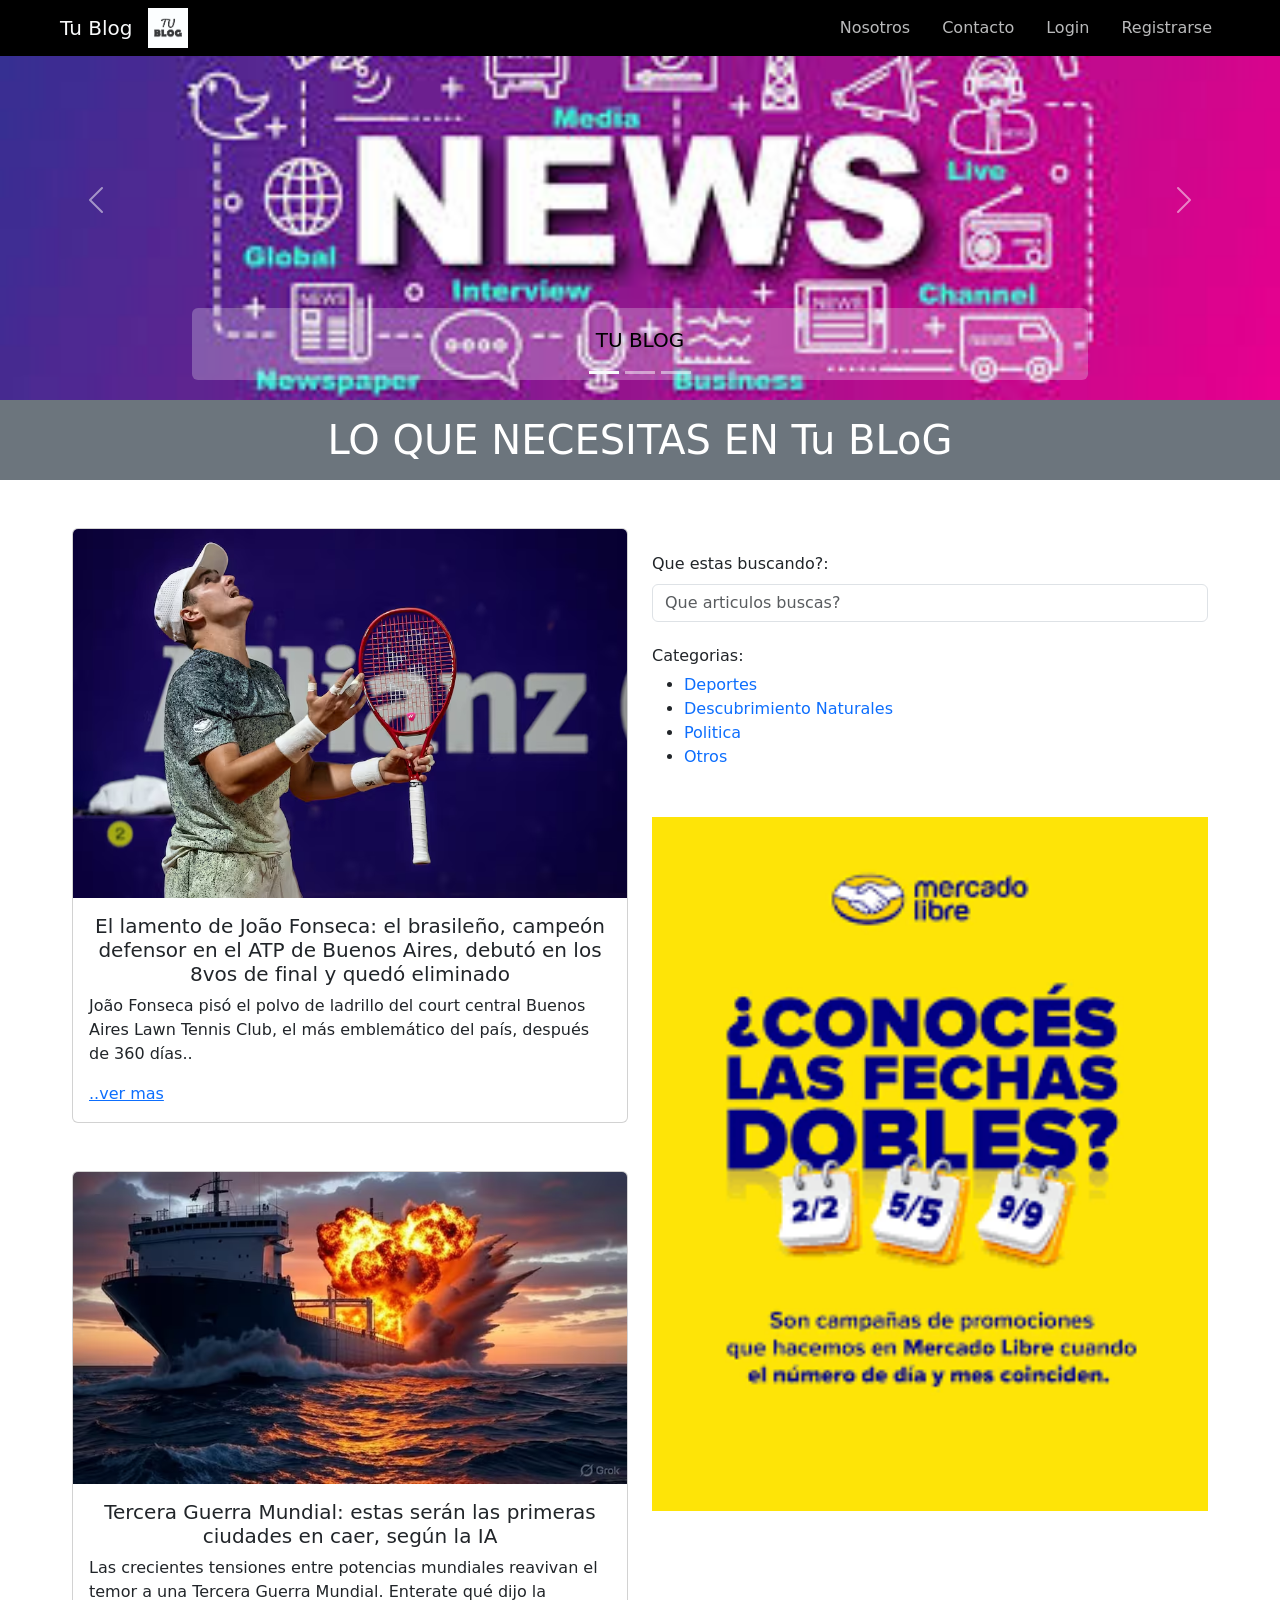
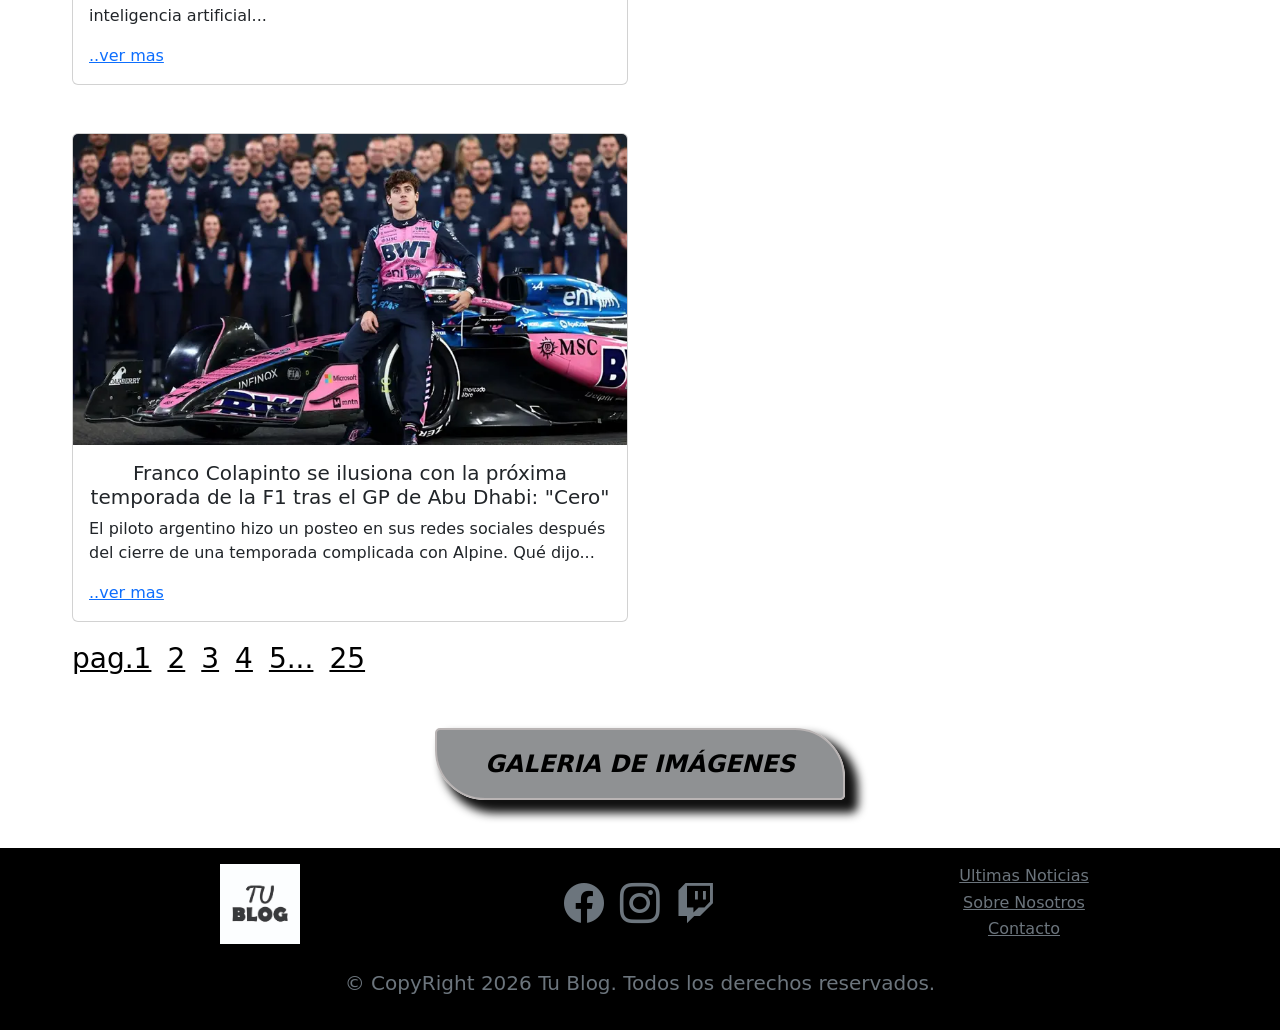
<file: index.html>
<!doctype html>
<html lang="es">
  <head>
    <meta charset="UTF-8" />
    <meta name="viewport" content="width=device-width, initial-scale=1.0" />
    <meta name="description" content="tu-blog-proyecto-modulo-1" />
    <meta name="author" content="nairPaez-samiraCarrera" />
    <link
      rel="shortcut icon"
      href="./img/LOGO-TU-BLOG-negro.jpg"
      type="image/x-icon"
    />
    <link
      href="https://cdn.jsdelivr.net/npm/bootstrap@5.3.8/dist/css/bootstrap.min.css"
      rel="stylesheet"
      integrity="sha384-sRIl4kxILFvY47J16cr9ZwB07vP4J8+LH7qKQnuqkuIAvNWLzeN8tE5YBujZqJLB"
      crossorigin="anonymous"
    />
    <link rel="stylesheet" href="./css/styles.css" />
    <title>Tu Blog</title>
  </head>
  <body>
    <header class="fixed-top">
      <nav class="navbar navbar-expand-lg bg-black px-md-5">
        <div class="container-fluid">
          <a class="navbar-brand text-light" href="./index.html">Tu Blog</a>
          <a href="./index.html" class="me-auto"
            ><img
              src="./img/LOGO-TU-BLOG-BLACO.jpg"
              alt="logo-tu-blog"
              class="logo-tu-blog-nav"
          /></a>
          <button
            class="navbar-toggler"
            type="button"
            data-bs-toggle="collapse"
            data-bs-target="#navbarSupportedContent"
            aria-controls="navbarSupportedContent"
            aria-expanded="false"
            aria-label="Toggle navigation"
          >
            <span class="navbar-toggler-icon"></span>
          </button>
          <div class="collapse navbar-collapse" id="navbarSupportedContent">
            <ul class="navbar-nav ms-auto gap-3 row-gap-0 mb-2 mb-lg-0">
              <li class="nav-item">
                <a
                  class="nav-link text-light opacity-75"
                  aria-current="page"
                  href="./page/acerca-de-nosotros.html"
                  >Nosotros</a
                >
              </li>
              <li class="nav-item">
                <a
                  class="nav-link text-light opacity-75"
                  href="./page/contacto.html"
                  >Contacto</a
                >
              </li>
              <li class="nav-item">
                <a
                  class="nav-link text-light opacity-75"
                  href="./page/login.html"
                  >Login</a
                >
              </li>
              <li class="nav-item">
                <a
                  class="nav-link text-light opacity-75"
                  href="./page/suscripcion.html"
                  >Registrarse</a
                >
              </li>
            </ul>
          </div>
        </div>
      </nav>
    </header>
    <main>
      <section id="carouselCryptoApp" class="carousel slide mt-0">
        <div class="carousel-indicators">
          <button
            type="button"
            data-bs-target="#carouselCryptoApp"
            data-bs-slide-to="0"
            class="active bg-light"
            aria-current="true"
            aria-label="Slide 1"
          ></button>
          <button
            type="button"
            data-bs-target="#carouselCryptoApp"
            data-bs-slide-to="1"
            aria-label="Slide 2"
            class="bg-light"
          ></button>
          <button
            type="button"
            data-bs-target="#carouselCryptoApp"
            data-bs-slide-to="2"
            aria-label="Slide 3"
            class="bg-light"
          ></button>
        </div>
        <div class="carousel-inner">
          <div class="carousel-item active">
            <img src="./img/banner-slider.jfif" alt="noticias-global" />
            <div
              class="carousel-caption d-none d-md-block bg-light text-black bg-opacity-25 rounded"
            >
              <h5>TU BLOG</h5>
            </div>
          </div>
          <div class="carousel-item">
            <img src="./img/banner-slider-2.jfif" alt="noticias-black" />
            <div
              class="carousel-caption d-none d-md-block bg-light text-light bg-opacity-10 rounded"
            >
              <h5>TU BLOG</h5>
            </div>
          </div>
          <div class="carousel-item">
            <img src="./img/banner-slider-3.jfif" alt="noticias-clasificadas" />
            <div
              class="carousel-caption d-none d-md-block bg-light text-light bg-opacity-10 rounded"
            >
              <h5>TU BLOG</h5>
            </div>
          </div>
        </div>
        <button
          class="carousel-control-prev"
          type="button"
          data-bs-target="#carouselCryptoApp"
          data-bs-slide="prev"
        >
          <span class="carousel-control-prev-icon" aria-hidden="true"></span>
          <span class="visually-hidden">Previous</span>
        </button>
        <button
          class="carousel-control-next"
          type="button"
          data-bs-target="#carouselCryptoApp"
          data-bs-slide="next"
        >
          <span class="carousel-control-next-icon" aria-hidden="true"></span>
          <span class="visually-hidden">Next</span>
        </button>
      </section>
      <section>
        <h1 class="text-center text-bg-secondary py-3">
          LO QUE NECESITAS EN Tu BLoG
        </h1>
        <div class="container-fluid my-5">
          <div class="row mx-md-2 mx-lg-5">
            <div class="col-12 col-md-6">
              <div class="card w-100">
                <img
                  src="./img/foto-tenista.avif"
                  class="card-img-top"
                  alt="jao fonseca"
                />
                <div class="card-body">
                  <h5 class="card-title text-center">
                    El lamento de João Fonseca: el brasileño, campeón defensor
                    en el ATP de Buenos Aires, debutó en los 8vos de final y
                    quedó eliminado
                  </h5>
                  <p class="card-text">
                    João Fonseca pisó el polvo de ladrillo del court central
                    Buenos Aires Lawn Tennis Club, el más emblemático del país,
                    después de 360 días..
                  </p>
                  <a href="./page/articulo-uno.html">..ver mas</a>
                </div>
              </div>
              <div class="card w-100 my-5">
                <img
                  src="./img/barco-ia.avif"
                  class="card-img-top"
                  alt="barco-ia"
                />
                <div class="card-body">
                  <h5 class="card-title text-center">
                    Tercera Guerra Mundial: estas serán las primeras ciudades en
                    caer, según la IA
                  </h5>
                  <p class="card-text">
                    Las crecientes tensiones entre potencias mundiales reavivan
                    el temor a una Tercera Guerra Mundial. Enterate qué dijo la
                    inteligencia artificial...
                  </p>
                  <a href="./page/articulo-dos.html">..ver mas</a>
                </div>
              </div>
              <div class="card w-100">
                <img
                  src="./img/franco-colapinto.webp"
                  class="card-img-top"
                  alt="franco-colapinto"
                />
                <div class="card-body">
                  <h5 class="card-title text-center">
                    Franco Colapinto se ilusiona con la próxima temporada de la
                    F1 tras el GP de Abu Dhabi: "Cero"
                  </h5>
                  <p class="card-text">
                    El piloto argentino hizo un posteo en sus redes sociales
                    después del cierre de una temporada complicada con Alpine.
                    Qué dijo...
                  </p>
                  <a href="./page/articulo-tres.html">..ver mas</a>
                </div>
              </div>
              <div class="col-12 col-md-6 mt-3 d-flex gap-3">
                <a href="./page/error-404.html" class="text-black fs-3"
                  >pag.1</a
                >
                <a href="./page/error-404.html" class="text-black fs-3">2</a>
                <a href="./page/error-404.html" class="text-black fs-3">3</a>
                <a href="./page/error-404.html" class="text-black fs-3">4</a>
                <a href="./page/error-404.html" class="text-black fs-3">5...</a>
                <a href="./page/error-404.html" class="text-black fs-3">25</a>
              </div>
            </div>
            <div class="col-12 col-md-6">
              <form class="mt-4">
                <label for="busquedaArticulo" class="form-label"
                  >Que estas buscando?:</label
                >
                <input
                  class="form-control"
                  list="opciones"
                  id="busquedaArticulo"
                  placeholder="Que articulos buscas?"
                />
                <datalist id="opciones">
                  <option value="Deportes"></option>
                  <option value="Exploracion"></option>
                  <option value="Espacio"></option>
                  <option value="Fenomenos naturales"></option>
                  <option value="Politica"></option>
                </datalist>
              </form>
              <h6 class="mt-4">Categorias:</h6>
              <ul>
                <li>
                  <a href="./page/error-404.html" class="text-decoration-none"
                    >Deportes</a
                  >
                </li>
                <li>
                  <a href="./page/error-404.html" class="text-decoration-none"
                    >Descubrimiento Naturales</a
                  >
                </li>
                <li>
                  <a href="./page/error-404.html" class="text-decoration-none"
                    >Politica</a
                  >
                </li>
                <li>
                  <a href="./page/error-404.html" class="text-decoration-none"
                    >Otros</a
                  >
                </li>
              </ul>
              <div class="d-none d-md-block bannerMercadolibre mt-5">
                <img
                  src="./img/mercadolibre-banner.png"
                  alt="banner-mercado-libre"
                  class="w-100"
                />
              </div>
            </div>
          </div>
        </div>
      </section>
      <div class="my-5 mx-5 d-flex justify-content-center">
        <a
          href="./page/galeria-de-imagenes.html"
          class="text-decoration-none text-black fst-italic fw-bold fs-4 text-center py-3 px-5 bg-dark bg-opacity-50 galeria"
          >GALERIA DE IMÁGENES</a
        >
      </div>
    </main>
    <footer class="bg-black py-3">
      <div class="container">
        <div class="row">
          <div class="col-12 col-md-4 text-center mb-4 mb-md-0">
            <img src="./img/LOGO-TU-BLOG-BLACO.jpg" alt="log-tu-blog" />
          </div>
          <div
            class="col-12 col-md-4 d-flex justify-content-center align-items-center gap-3 fs-1 mb-4 mb-md-0"
          >
            <a href="./page/error-404.html" class="text-secondary"
              ><i class="bi bi-facebook"></i
            ></a>
            <a href="./page/error-404.html" class="text-secondary"
              ><i class="bi bi-instagram"></i
            ></a>
            <a href="./page/error-404.html" class="text-secondary"
              ><i class="bi bi-twitch"></i
            ></a>
          </div>
          <div class="col-12 col-md-4 d-flex row text-center ms-1">
            <a href="./page/error-404.html" class="text-secondary"
              >Ultimas Noticias</a
            >
            <a href="./page/error-404.html" class="text-secondary"
              >Sobre Nosotros</a
            >
            <a href="./page/error-404.html" class="text-secondary">Contacto</a>
          </div>
        </div>
      </div>
      <p class='text-center text-secondary mt-4 fs-5'>
        &copy; CopyRight 2026 Tu Blog. Todos los derechos reservados.
      </p>
    </footer>
    <script
      src="https://cdn.jsdelivr.net/npm/bootstrap@5.3.8/dist/js/bootstrap.bundle.min.js"
      integrity="sha384-FKyoEForCGlyvwx9Hj09JcYn3nv7wiPVlz7YYwJrWVcXK/BmnVDxM+D2scQbITxI"
      crossorigin="anonymous"
    ></script>
  </body>
</html>
</file>
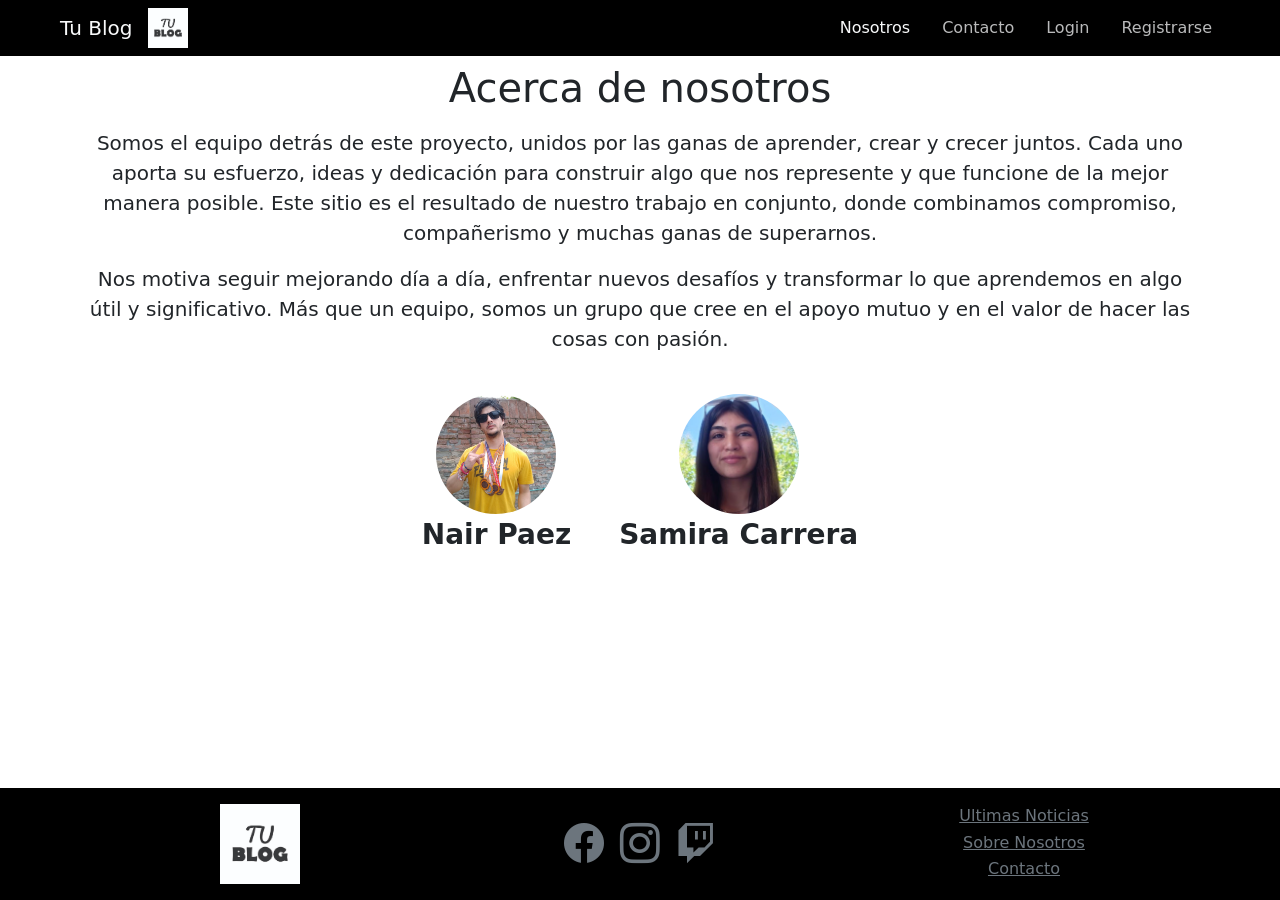
<file: page/acerca-de-nosotros.html>
<!doctype html>
<html lang="es">
  <head>
    <meta charset="UTF-8" />
    <meta name="viewport" content="width=device-width, initial-scale=1.0" />
    <meta name="description" content="tu-blog-proyecto-modulo-1" />
    <meta name="author" content="nairPaez-samiraCarrera" />
    <link
      rel="shortcut icon"
      href="../img/LOGO-TU-BLOG-negro.jpg"
      type="image/x-icon"
    />
    <link
      href="https://cdn.jsdelivr.net/npm/bootstrap@5.3.8/dist/css/bootstrap.min.css"
      rel="stylesheet"
      integrity="sha384-sRIl4kxILFvY47J16cr9ZwB07vP4J8+LH7qKQnuqkuIAvNWLzeN8tE5YBujZqJLB"
      crossorigin="anonymous"
    />
    <link rel="stylesheet" href="../css/styles.css" />
    <title>Tu Blog-Acerca-de-nosotros</title>
  </head>
  <body>
    <header class="fixed-top">
      <nav class="navbar navbar-expand-lg bg-black px-md-5">
        <div class="container-fluid">
          <a class="navbar-brand text-light" href="../index.html">Tu Blog</a>
          <a href="../index.html" class="me-auto"
            ><img
              src="../img/LOGO-TU-BLOG-BLACO.jpg"
              alt="logo-tu-blog"
              class="logo-tu-blog-nav"
          /></a>
          <button
            class="navbar-toggler"
            type="button"
            data-bs-toggle="collapse"
            data-bs-target="#navbarSupportedContent"
            aria-controls="navbarSupportedContent"
            aria-expanded="false"
            aria-label="Toggle navigation"
          >
            <span class="navbar-toggler-icon"></span>
          </button>
          <div class="collapse navbar-collapse" id="navbarSupportedContent">
            <ul class="navbar-nav ms-auto gap-3 row-gap-0 mb-2 mb-lg-0">
              <li class="nav-item">
                <a
                  class="nav-link text-light active"
                  aria-current="page"
                  href="../page/acerca-de-nosotros.html"
                  >Nosotros</a
                >
              </li>
              <li class="nav-item">
                <a
                  class="nav-link text-light opacity-75"
                  href="../page/contacto.html"
                  >Contacto</a
                >
              </li>
              <li class="nav-item">
                <a
                  class="nav-link text-light opacity-75"
                  href="../page/login.html"
                  >Login</a
                >
              </li>
              <li class="nav-item">
                <a
                  class="nav-link text-light opacity-75"
                  href="../page/suscripcion.html"
                  >Registrarse</a
                >
              </li>
            </ul>
          </div>
        </div>
      </nav>
    </header>
    <main class="mt-5">
      <section
        class="container mt-3 d-flex flex-column justify-content-center align-items-center text-center mb-auto"
      >
        <h1 class="fw-medium mb-3">Acerca de nosotros</h1>
        <p class="lead">Somos el equipo detrás de este proyecto, unidos por las ganas de aprender, crear y crecer juntos. Cada uno aporta su esfuerzo, ideas y dedicación para construir algo que nos represente y que funcione de la mejor manera posible. Este sitio es el resultado de nuestro trabajo en conjunto, donde combinamos compromiso, compañerismo y muchas ganas de superarnos.</p>
        <p class="lead">Nos motiva seguir mejorando día a día, enfrentar nuevos desafíos y transformar lo que aprendemos en algo útil y significativo. Más que un equipo, somos un grupo que cree en el apoyo mutuo y en el valor de hacer las cosas con pasión.</p>
        <div class="d-flex gap-5 mt-4 fs-3">
          <div class="contenedor-integrantes">
            <img src="../img/Foto Nair Paez.jpeg" alt="Foto-Nair-Paez">
            <p class='fw-bold'>Nair Paez</p>
          </div>
          <div class="contenedor-integrantes">
            <img src="../img/Foto Samira Carrera.jpeg" alt="Foto-Samira-Carrera">
            <p class='fw-bold'>Samira Carrera</p>
          </div>
        </div>
      </section>
    </main>
    <footer class="bg-black py-3">
      <div class="container">
        <div class="row">
          <div class="col-12 col-md-4 text-center mb-4 mb-md-0">
            <img src="../img/LOGO-TU-BLOG-BLACO.jpg" alt="log-tu-blog" />
          </div>
          <div
            class="col-12 col-md-4 d-flex justify-content-center align-items-center gap-3 fs-1 mb-4 mb-md-0"
          >
            <a href="../page/error-404.html" class="text-secondary"
              ><i class="bi bi-facebook"></i
            ></a>
            <a href="../page/error-404.html" class="text-secondary"
              ><i class="bi bi-instagram"></i
            ></a>
            <a href="../page/error-404.html" class="text-secondary"
              ><i class="bi bi-twitch"></i
            ></a>
          </div>
          <div class="col-12 col-md-4 d-flex row text-center ms-1">
            <a href="../page/error-404.html" class="text-secondary"
              >Ultimas Noticias</a
            >
            <a href="../page/error-404.html" class="text-secondary"
              >Sobre Nosotros</a
            >
            <a href="../page/error-404.html" class="text-secondary">Contacto</a>
          </div>
        </div>
      </div>
    </footer>
    <script
      src="https://cdn.jsdelivr.net/npm/bootstrap@5.3.8/dist/js/bootstrap.bundle.min.js"
      integrity="sha384-FKyoEForCGlyvwx9Hj09JcYn3nv7wiPVlz7YYwJrWVcXK/BmnVDxM+D2scQbITxI"
      crossorigin="anonymous"
    ></script>
  </body>
</html>
</file>
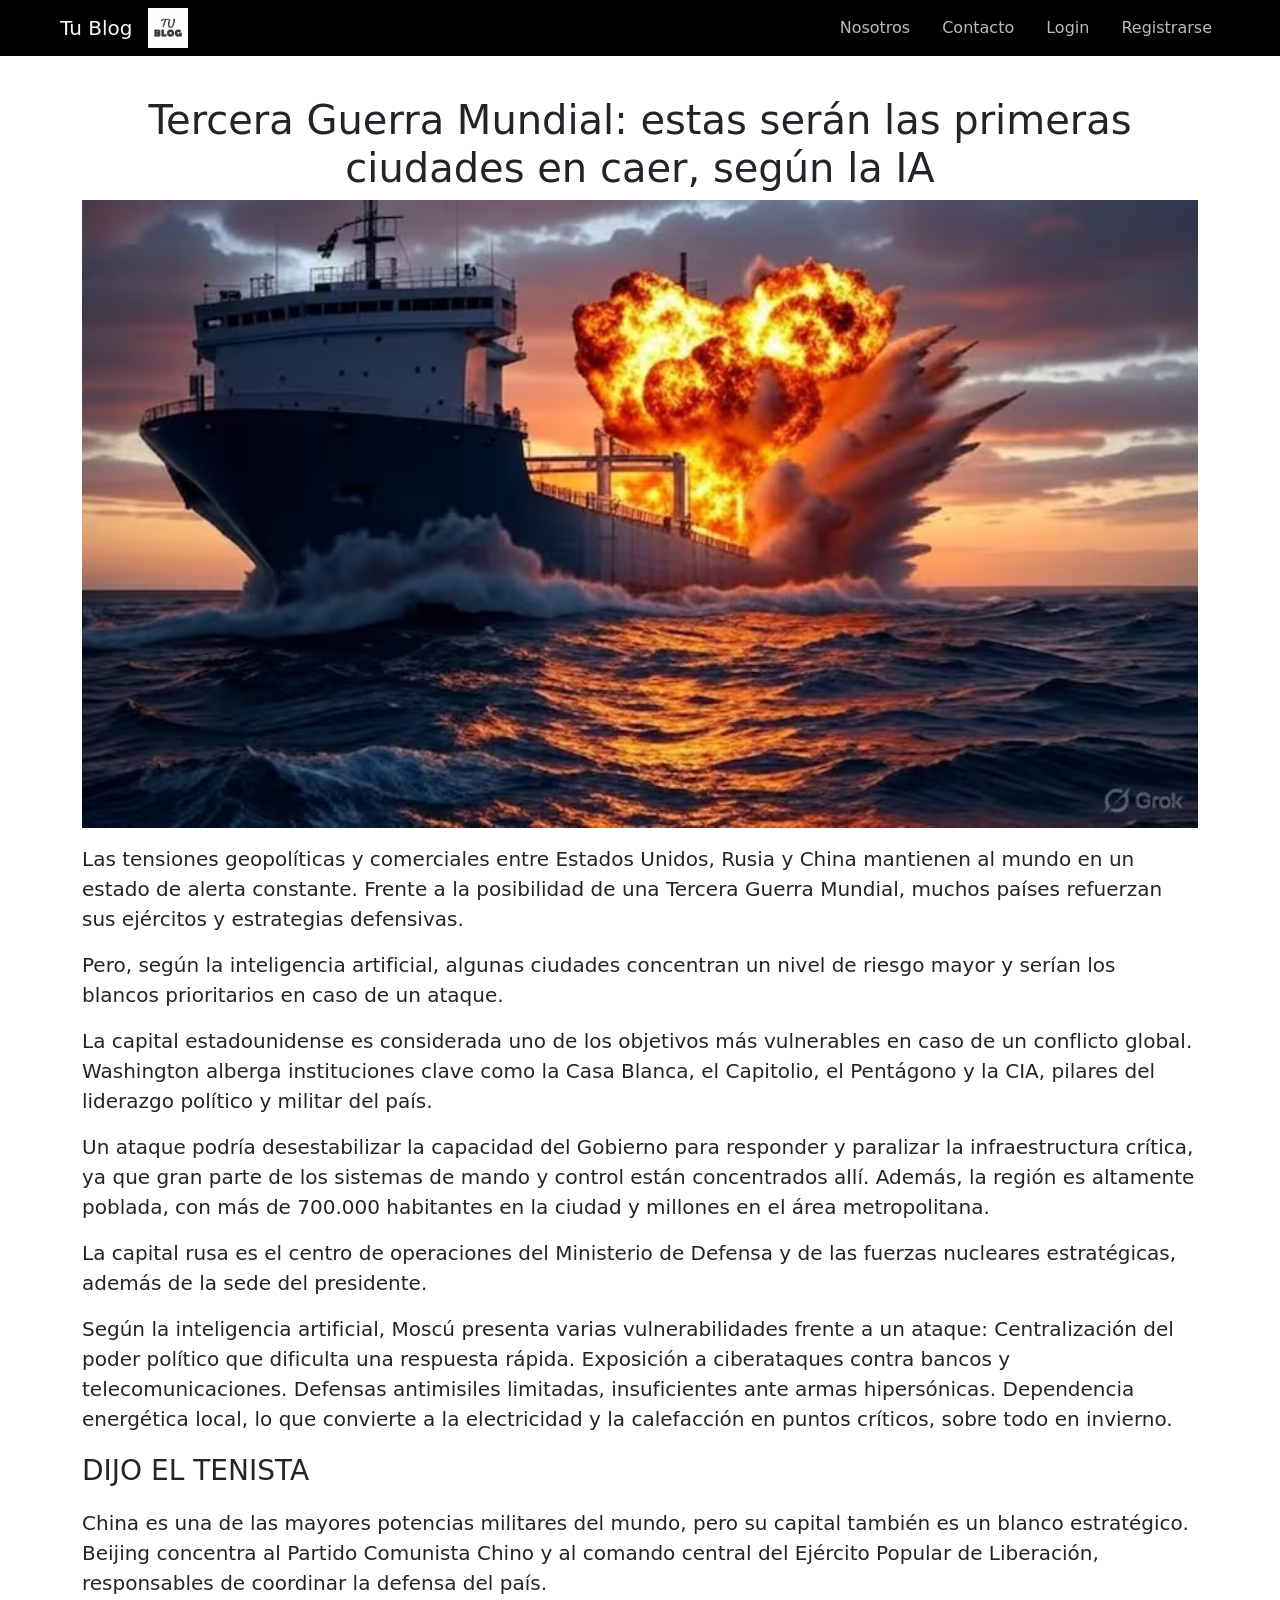
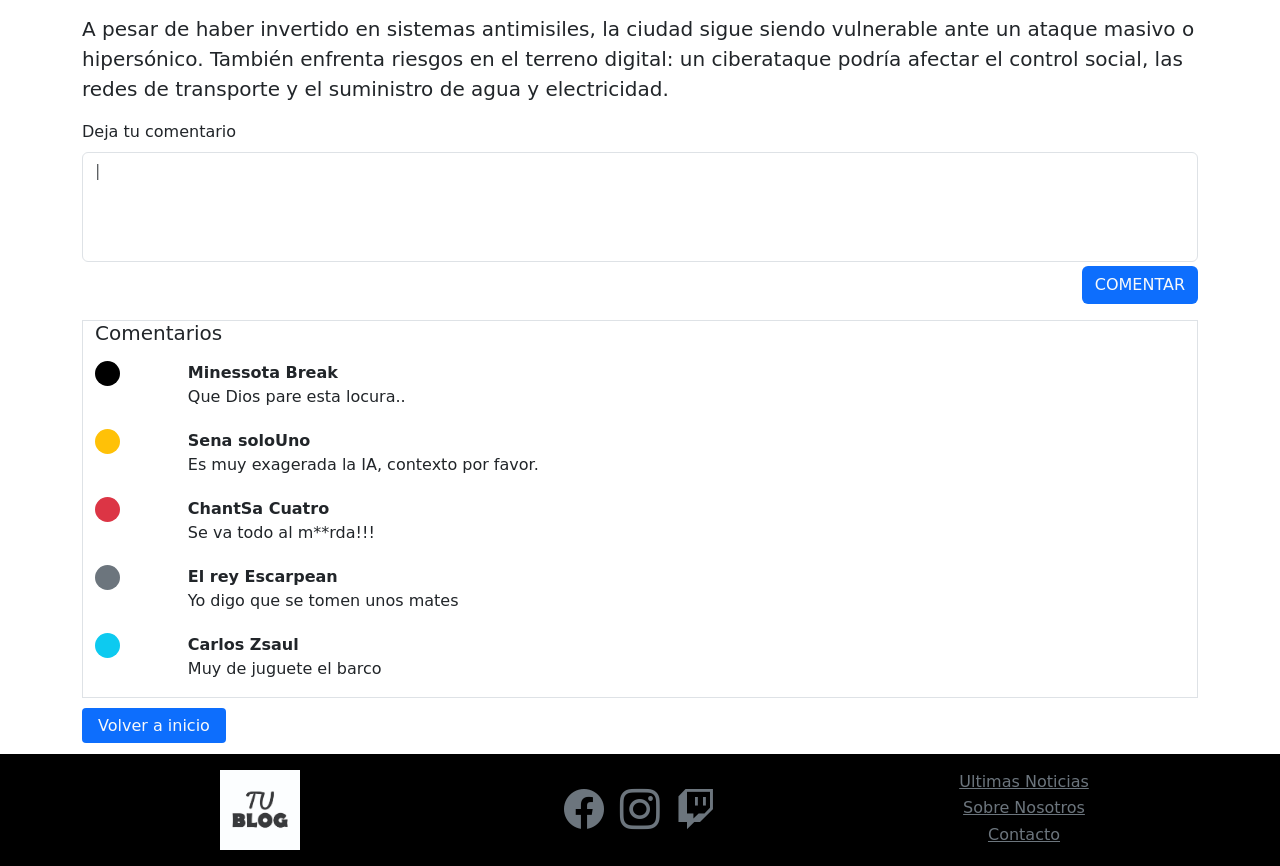
<file: page/articulo-dos.html>
<!doctype html>
<html lang="es">
  <head>
    <meta charset="UTF-8" />
    <meta name="viewport" content="width=device-width, initial-scale=1.0" />
    <meta name="description" content="tu-blog-proyecto-modulo-1" />
    <meta name="author" content="nairPaez-samiraCarrera" />
    <link
      rel="shortcut icon"
      href="../img/LOGO-TU-BLOG-BLACO.jpg"
      type="image/x-icon"
    />
    <link
      href="https://cdn.jsdelivr.net/npm/bootstrap@5.3.8/dist/css/bootstrap.min.css"
      rel="stylesheet"
      integrity="sha384-sRIl4kxILFvY47J16cr9ZwB07vP4J8+LH7qKQnuqkuIAvNWLzeN8tE5YBujZqJLB"
      crossorigin="anonymous"
    />
    <link rel="stylesheet" href="../css/styles.css" />
    <title>Noticias-politicas</title>
  </head>
  <body>
    <header class="fixed-top">
      <nav class="navbar navbar-expand-lg bg-black px-md-5">
        <div class="container-fluid">
          <a class="navbar-brand text-light" href="../index.html">Tu Blog</a>
          <a href="../index.html" class="me-auto"
            ><img
              src="../img/LOGO-TU-BLOG-BLACO.jpg"
              alt="logo-tu-blog"
              class="logo-tu-blog-nav"
          /></a>
          <button
            class="navbar-toggler"
            type="button"
            data-bs-toggle="collapse"
            data-bs-target="#navbarSupportedContent"
            aria-controls="navbarSupportedContent"
            aria-expanded="false"
            aria-label="Toggle navigation"
          >
            <span class="navbar-toggler-icon"></span>
          </button>
          <div class="collapse navbar-collapse" id="navbarSupportedContent">
            <ul class="navbar-nav ms-auto gap-3 row-gap-0 mb-2 mb-lg-0">
              <li class="nav-item">
                <a
                  class="nav-link text-light opacity-75"
                  aria-current="page"
                  href="./acerca-de-nosotros.html"
                  >Nosotros</a
                >
              </li>
              <li class="nav-item">
                <a class="nav-link text-light opacity-75" href="./contacto.html"
                  >Contacto</a
                >
              </li>
              <li class="nav-item">
                <a class="nav-link text-light opacity-75" href="./login.html"
                  >Login</a
                >
              </li>
              <li class="nav-item">
                <a
                  class="nav-link text-light opacity-75"
                  href="./suscripcion.html"
                  >Registrarse</a
                >
              </li>
            </ul>
          </div>
        </div>
      </nav>
    </header>
    <main>
      <div class="container mt-5 pt-5 mb-3">
        <h1 class="fs-1 text-center">
          Tercera Guerra Mundial: estas serán las primeras ciudades en caer,
          según la IA
        </h1>
        <div>
          <img src="../img/barco-ia.avif" alt="baro-ia" class="w-100" />
        </div>
        <p class="lead mt-3">
          Las tensiones geopolíticas y comerciales entre Estados Unidos, Rusia y
          China mantienen al mundo en un estado de alerta constante. Frente a la
          posibilidad de una Tercera Guerra Mundial, muchos países refuerzan sus
          ejércitos y estrategias defensivas.
        </p>
        <p class="lead mt-3">
          Pero, según la inteligencia artificial, algunas ciudades concentran un
          nivel de riesgo mayor y serían los blancos prioritarios en caso de un
          ataque.
        </p>
        <p class="lead mt-3">
          La capital estadounidense es considerada uno de los objetivos más
          vulnerables en caso de un conflicto global. Washington alberga
          instituciones clave como la Casa Blanca, el Capitolio, el Pentágono y
          la CIA, pilares del liderazgo político y militar del país.
        </p>
        <p class="lead mt-3">
          Un ataque podría desestabilizar la capacidad del Gobierno para
          responder y paralizar la infraestructura crítica, ya que gran parte de
          los sistemas de mando y control están concentrados allí. Además, la
          región es altamente poblada, con más de 700.000 habitantes en la
          ciudad y millones en el área metropolitana.
        </p>
        <p class="lead mt-3">
          La capital rusa es el centro de operaciones del Ministerio de Defensa
          y de las fuerzas nucleares estratégicas, además de la sede del
          presidente.
        </p>
        <p class="lead mt-3">
          Según la inteligencia artificial, Moscú presenta varias
          vulnerabilidades frente a un ataque: Centralización del poder político
          que dificulta una respuesta rápida. Exposición a ciberataques contra
          bancos y telecomunicaciones. Defensas antimisiles limitadas,
          insuficientes ante armas hipersónicas. Dependencia energética local,
          lo que convierte a la electricidad y la calefacción en puntos
          críticos, sobre todo en invierno.
        </p>
        <p class="fs-3">DIJO EL TENISTA</p>
        <p class="lead mt-3">
          China es una de las mayores potencias militares del mundo, pero su
          capital también es un blanco estratégico. Beijing concentra al Partido
          Comunista Chino y al comando central del Ejército Popular de
          Liberación, responsables de coordinar la defensa del país.
        </p>
        <p class="lead mt-3">
          A pesar de haber invertido en sistemas antimisiles, la ciudad sigue
          siendo vulnerable ante un ataque masivo o hipersónico. También
          enfrenta riesgos en el terreno digital: un ciberataque podría afectar
          el control social, las redes de transporte y el suministro de agua y
          electricidad.
        </p>
        <form>
          <div class="mb-3">
            <label for="exampleFormControlTextarea1" class="form-label"
              >Deja tu comentario</label
            >
            <textarea
              class="form-control resize"
              id="exampleFormControlTextarea1"
              rows="4"
              minlength="1"
              maxlength="400"
              placeholder="|"
            ></textarea>
            <div class="text-end">
              <button class="btn bg-primary mt-1 text-light" type="submit">
                COMENTAR
              </button>
            </div>
          </div>
        </form>
        <div class="container border border-1 mb-3">
          <h5 class="mb-3">Comentarios</h5>
          <div class="row row-gap-1">
            <div class="col-1">
              <div class="bg-black usuarios"></div>
            </div>
            <div class="col-11">
              <p class="fw-bold mb-0">Minessota Break</p>
              <p>Que Dios pare esta locura..</p>
            </div>
            <div class="col-1">
              <div class="bg-warning usuarios"></div>
            </div>
            <div class="col-11">
              <p class="fw-bold mb-0">Sena soloUno</p>
              <p>Es muy exagerada la IA, contexto por favor.</p>
            </div>
            <div class="col-1">
              <div class="bg-danger usuarios"></div>
            </div>
            <div class="col-11">
              <p class="fw-bold mb-0">ChantSa Cuatro</p>
              <p>Se va todo al m**rda!!!</p>
            </div>
            <div class="col-1">
              <div class="bg-secondary usuarios"></div>
            </div>
            <div class="col-11">
              <p class="fw-bold mb-0">El rey Escarpean</p>
              <p>Yo digo que se tomen unos mates</p>
            </div>
            <div class="col-1">
              <div class="bg-info usuarios"></div>
            </div>
            <div class="col-11">
              <p class="fw-bold mb-0">Carlos Zsaul</p>
              <p>Muy de juguete el barco</p>
            </div>
          </div>
        </div>
        <a
          href="../index.html"
          class="text-decoration-none bg-primary text-light rounded-1 px-3 py-2"
          >Volver a inicio</a
        >
      </div>
    </main>
    <footer class="bg-black py-3">
      <div class="container">
        <div class="row">
          <div class="col-12 col-md-4 text-center mb-4 mb-md-0">
            <img src="../img/LOGO-TU-BLOG-BLACO.jpg" alt="log-tu-blog" />
          </div>
          <div
            class="col-12 col-md-4 d-flex justify-content-center align-items-center gap-3 fs-1 mb-4 mb-md-0"
          >
            <a href="./error-404.html" class="text-secondary"
              ><i class="bi bi-facebook"></i
            ></a>
            <a href="./error-404.html" class="text-secondary"
              ><i class="bi bi-instagram"></i
            ></a>
            <a href="./error-404.html" class="text-secondary"
              ><i class="bi bi-twitch"></i
            ></a>
          </div>
          <div class="col-12 col-md-4 d-flex row text-center ms-1">
            <a href="./error-404.html" class="text-secondary"
              >Ultimas Noticias</a
            >
            <a href="./error-404.html" class="text-secondary">Sobre Nosotros</a>
            <a href="./error-404.html" class="text-secondary">Contacto</a>
          </div>
        </div>
      </div>
    </footer>
    <script
      src="https://cdn.jsdelivr.net/npm/bootstrap@5.3.8/dist/js/bootstrap.bundle.min.js"
      integrity="sha384-FKyoEForCGlyvwx9Hj09JcYn3nv7wiPVlz7YYwJrWVcXK/BmnVDxM+D2scQbITxI"
      crossorigin="anonymous"
    ></script>
  </body>
</html>
</file>
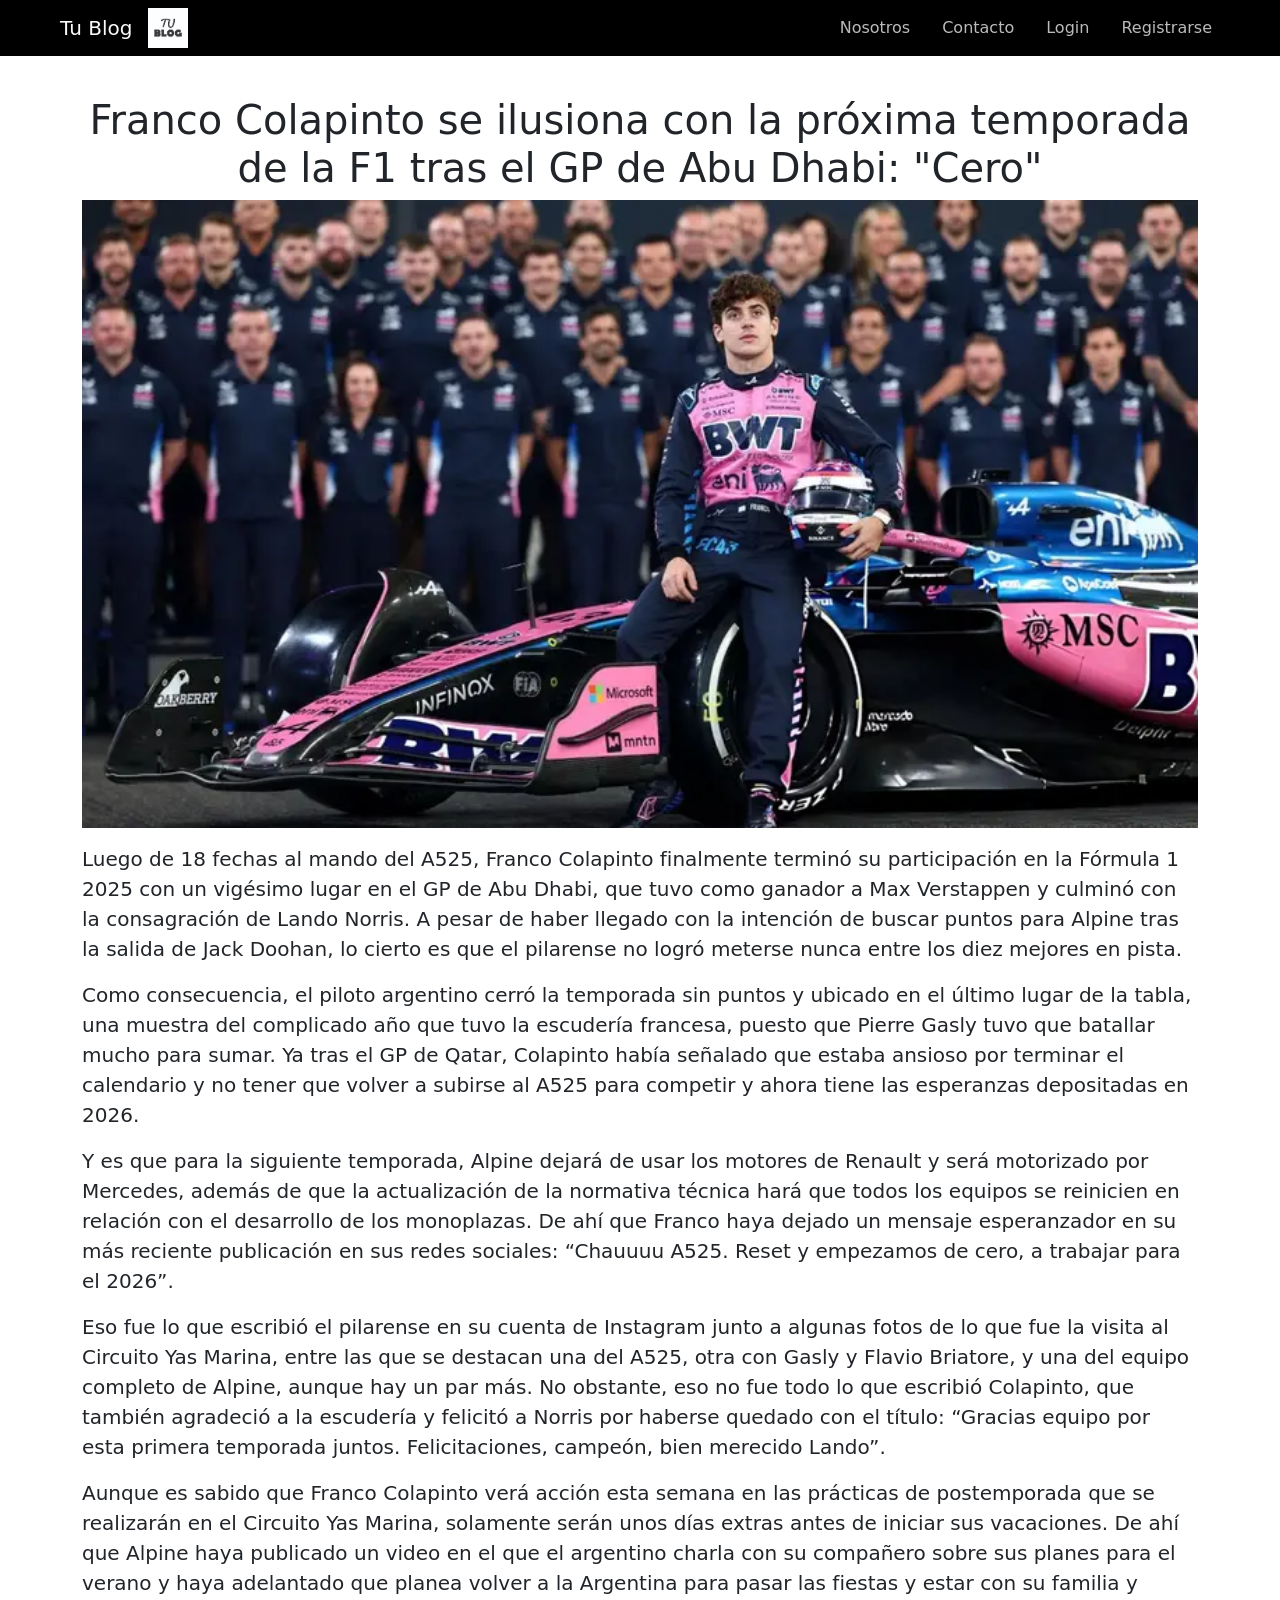
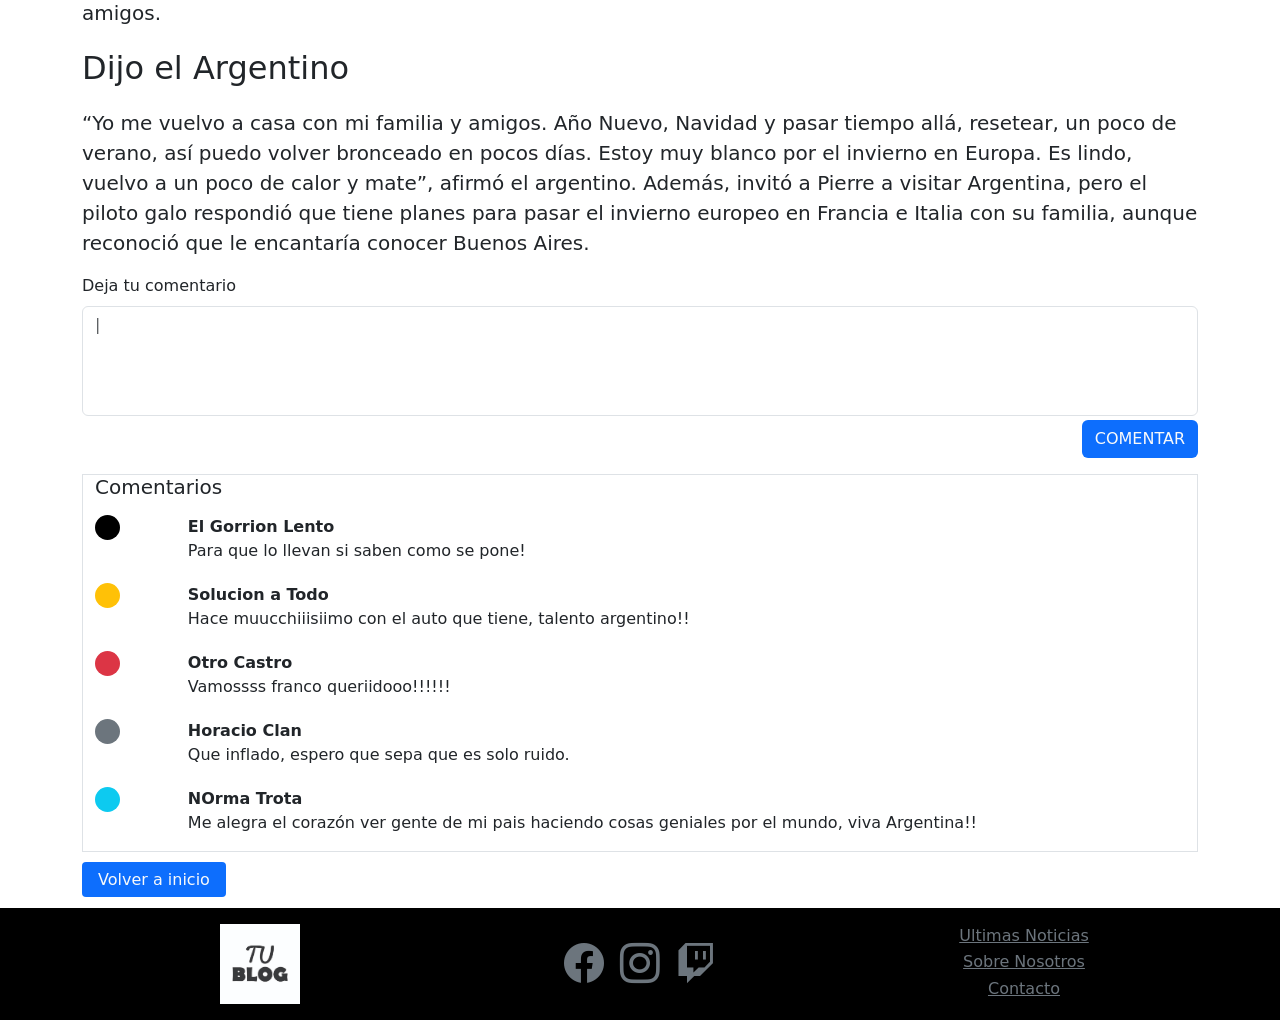
<file: page/articulo-tres.html>
<!doctype html>
<html lang="es">
  <head>
    <meta charset="UTF-8" />
    <meta name="viewport" content="width=device-width, initial-scale=1.0" />
    <meta name="description" content="tu-blog-proyecto-modulo-1" />
    <meta name="author" content="nairPaez-samiraCarrera" />
    <link
      rel="shortcut icon"
      href="../img/LOGO-TU-BLOG-BLACO.jpg"
      type="image/x-icon"
    />
    <link
      href="https://cdn.jsdelivr.net/npm/bootstrap@5.3.8/dist/css/bootstrap.min.css"
      rel="stylesheet"
      integrity="sha384-sRIl4kxILFvY47J16cr9ZwB07vP4J8+LH7qKQnuqkuIAvNWLzeN8tE5YBujZqJLB"
      crossorigin="anonymous"
    />
    <link rel="stylesheet" href="../css/styles.css" />
    <title>Noticias-F1</title>
  </head>
  <body>
    <header class="fixed-top">
      <nav class="navbar navbar-expand-lg bg-black px-md-5">
        <div class="container-fluid">
          <a class="navbar-brand text-light" href="../index.html">Tu Blog</a>
          <a href="../index.html" class="me-auto"
            ><img
              src="../img/LOGO-TU-BLOG-BLACO.jpg"
              alt="logo-tu-blog"
              class="logo-tu-blog-nav"
          /></a>
          <button
            class="navbar-toggler"
            type="button"
            data-bs-toggle="collapse"
            data-bs-target="#navbarSupportedContent"
            aria-controls="navbarSupportedContent"
            aria-expanded="false"
            aria-label="Toggle navigation"
          >
            <span class="navbar-toggler-icon"></span>
          </button>
          <div class="collapse navbar-collapse" id="navbarSupportedContent">
            <ul class="navbar-nav ms-auto gap-3 row-gap-0 mb-2 mb-lg-0">
              <li class="nav-item">
                <a
                  class="nav-link text-light opacity-75"
                  aria-current="page"
                  href="./acerca-de-nosotros.html"
                  >Nosotros</a
                >
              </li>
              <li class="nav-item">
                <a class="nav-link text-light opacity-75" href="./contacto.html"
                  >Contacto</a
                >
              </li>
              <li class="nav-item">
                <a class="nav-link text-light opacity-75" href="./login.html"
                  >Login</a
                >
              </li>
              <li class="nav-item">
                <a
                  class="nav-link text-light opacity-75"
                  href="./suscripcion.html"
                  >Registrarse</a
                >
              </li>
            </ul>
          </div>
        </div>
      </nav>
    </header>
    <main>
      <div class="container mt-5 pt-5 mb-3">
        <h1 class="fs-1 text-center">
          Franco Colapinto se ilusiona con la próxima temporada de la F1 tras el
          GP de Abu Dhabi: "Cero"
        </h1>
        <div>
          <img
            src="../img/franco-colapinto.webp"
            alt="franco-colapinto-monoplaza"
            class="w-100"
          />
        </div>
        <p class="lead mt-3">
          Luego de 18 fechas al mando del A525, Franco Colapinto finalmente
          terminó su participación en la Fórmula 1 2025 con un vigésimo lugar en
          el GP de Abu Dhabi, que tuvo como ganador a Max Verstappen y culminó
          con la consagración de Lando Norris. A pesar de haber llegado con la
          intención de buscar puntos para Alpine tras la salida de Jack Doohan,
          lo cierto es que el pilarense no logró meterse nunca entre los diez
          mejores en pista.
        </p>
        <p class="lead mt-3">
          Como consecuencia, el piloto argentino cerró la temporada sin puntos y
          ubicado en el último lugar de la tabla, una muestra del complicado año
          que tuvo la escudería francesa, puesto que Pierre Gasly tuvo que
          batallar mucho para sumar. Ya tras el GP de Qatar, Colapinto había
          señalado que estaba ansioso por terminar el calendario y no tener que
          volver a subirse al A525 para competir y ahora tiene las esperanzas
          depositadas en 2026.
        </p>
        <p class="lead mt-3">
          Y es que para la siguiente temporada, Alpine dejará de usar los
          motores de Renault y será motorizado por Mercedes, además de que la
          actualización de la normativa técnica hará que todos los equipos se
          reinicien en relación con el desarrollo de los monoplazas. De ahí que
          Franco haya dejado un mensaje esperanzador en su más reciente
          publicación en sus redes sociales: “Chauuuu A525. Reset y empezamos de
          cero, a trabajar para el 2026”.
        </p>
        <p class="lead mt-3">
          Eso fue lo que escribió el pilarense en su cuenta de Instagram junto a
          algunas fotos de lo que fue la visita al Circuito Yas Marina, entre
          las que se destacan una del A525, otra con Gasly y Flavio Briatore, y
          una del equipo completo de Alpine, aunque hay un par más. No obstante,
          eso no fue todo lo que escribió Colapinto, que también agradeció a la
          escudería y felicitó a Norris por haberse quedado con el título:
          “Gracias equipo por esta primera temporada juntos. Felicitaciones,
          campeón, bien merecido Lando”.
        </p>
        <p class="lead mt-3">
          Aunque es sabido que Franco Colapinto verá acción esta semana en las
          prácticas de postemporada que se realizarán en el Circuito Yas Marina,
          solamente serán unos días extras antes de iniciar sus vacaciones. De
          ahí que Alpine haya publicado un video en el que el argentino charla
          con su compañero sobre sus planes para el verano y haya adelantado que
          planea volver a la Argentina para pasar las fiestas y estar con su
          familia y amigos.
        </p>
        <p class="fs-2">Dijo el Argentino</p>
        <p class="lead mt-3">
          “Yo me vuelvo a casa con mi familia y amigos. Año Nuevo, Navidad y
          pasar tiempo allá, resetear, un poco de verano, así puedo volver
          bronceado en pocos días. Estoy muy blanco por el invierno en Europa.
          Es lindo, vuelvo a un poco de calor y mate”, afirmó el argentino.
          Además, invitó a Pierre a visitar Argentina, pero el piloto galo
          respondió que tiene planes para pasar el invierno europeo en Francia e
          Italia con su familia, aunque reconoció que le encantaría conocer
          Buenos Aires.
        </p>
        <form>
          <div class="mb-3">
            <label for="exampleFormControlTextarea1" class="form-label"
              >Deja tu comentario</label
            >
            <textarea
              class="form-control resize"
              id="exampleFormControlTextarea1"
              rows="4"
              minlength="1"
              maxlength="400"
              placeholder="|"
            ></textarea>
            <div class="text-end">
              <button class="btn bg-primary mt-1 text-light" type="submit">
                COMENTAR
              </button>
            </div>
          </div>
        </form>
        <div class="container border border-1 mb-3">
          <h5 class="mb-3">Comentarios</h5>
          <div class="row row-gap-1">
            <div class="col-1">
              <div class="bg-black usuarios"></div>
            </div>
            <div class="col-11">
              <p class="fw-bold mb-0">El Gorrion Lento</p>
              <p>Para que lo llevan si saben como se pone!</p>
            </div>
            <div class="col-1">
              <div class="bg-warning usuarios"></div>
            </div>
            <div class="col-11">
              <p class="fw-bold mb-0">Solucion a Todo</p>
              <p>Hace muucchiiisiimo con el auto que tiene, talento argentino!!</p>
            </div>
            <div class="col-1">
              <div class="bg-danger usuarios"></div>
            </div>
            <div class="col-11">
              <p class="fw-bold mb-0">Otro Castro</p>
              <p>Vamossss franco queriidooo!!!!!!</p>
            </div>
            <div class="col-1">
              <div class="bg-secondary usuarios"></div>
            </div>
            <div class="col-11">
              <p class="fw-bold mb-0">Horacio Clan</p>
              <p>Que inflado, espero que sepa que es solo ruido.</p>
            </div>
            <div class="col-1">
              <div class="bg-info usuarios"></div>
            </div>
            <div class="col-11">
              <p class="fw-bold mb-0">NOrma Trota</p>
              <p>Me alegra el corazón ver gente de mi pais haciendo cosas geniales por el mundo, viva Argentina!!</p>
            </div>
          </div>
        </div>
        <a
          href="../index.html"
          class="text-decoration-none bg-primary text-light rounded-1 px-3 py-2"
          >Volver a inicio</a
        >
      </div>
    </main>
    <footer class="bg-black py-3">
      <div class="container">
        <div class="row">
          <div class="col-12 col-md-4 text-center mb-4 mb-md-0">
            <img src="../img/LOGO-TU-BLOG-BLACO.jpg" alt="log-tu-blog" />
          </div>
          <div
            class="col-12 col-md-4 d-flex justify-content-center align-items-center gap-3 fs-1 mb-4 mb-md-0"
          >
            <a href="./error-404.html" class="text-secondary"
              ><i class="bi bi-facebook"></i
            ></a>
            <a href="./error-404.html" class="text-secondary"
              ><i class="bi bi-instagram"></i
            ></a>
            <a href="./error-404.html" class="text-secondary"
              ><i class="bi bi-twitch"></i
            ></a>
          </div>
          <div class="col-12 col-md-4 d-flex row text-center ms-1">
            <a href="./error-404.html" class="text-secondary"
              >Ultimas Noticias</a
            >
            <a href="./error-404.html" class="text-secondary">Sobre Nosotros</a>
            <a href="./error-404.html" class="text-secondary">Contacto</a>
          </div>
        </div>
      </div>
    </footer>
    <script
      src="https://cdn.jsdelivr.net/npm/bootstrap@5.3.8/dist/js/bootstrap.bundle.min.js"
      integrity="sha384-FKyoEForCGlyvwx9Hj09JcYn3nv7wiPVlz7YYwJrWVcXK/BmnVDxM+D2scQbITxI"
      crossorigin="anonymous"
    ></script>
  </body>
</html>
</file>
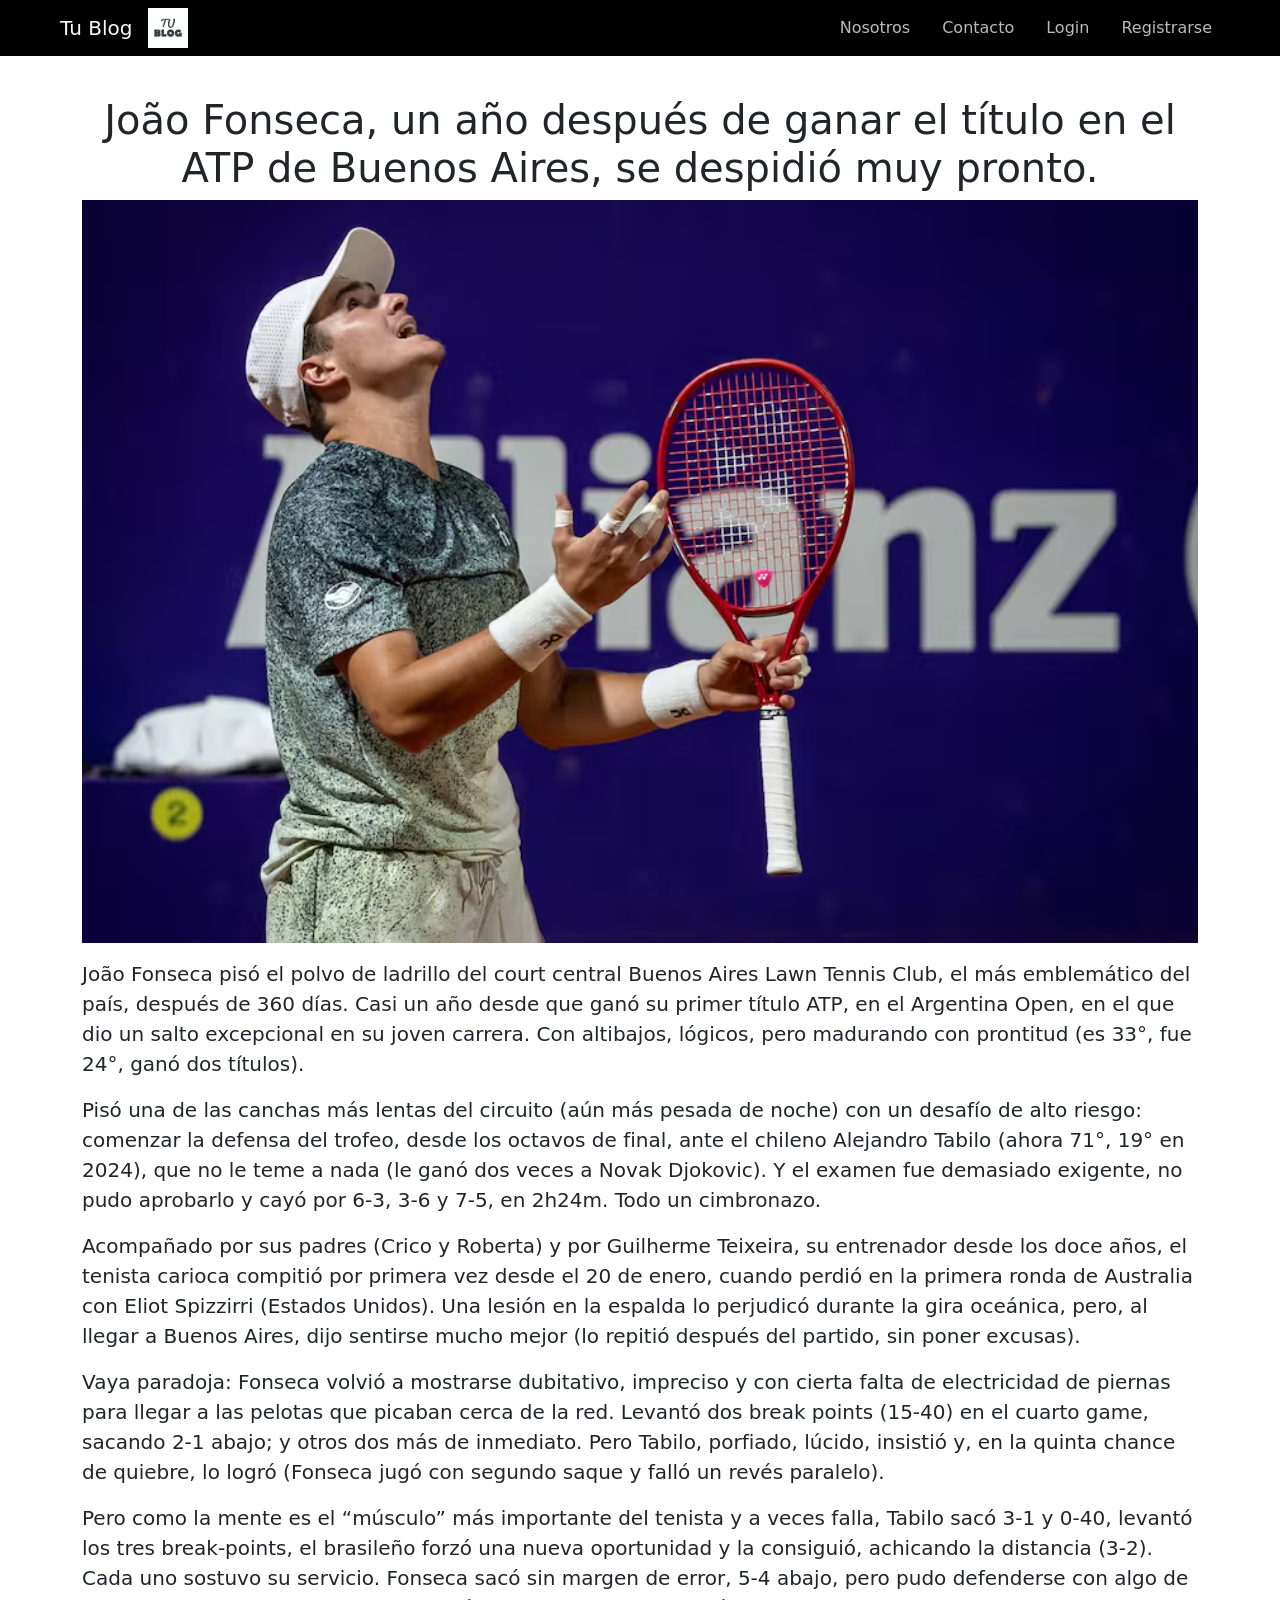
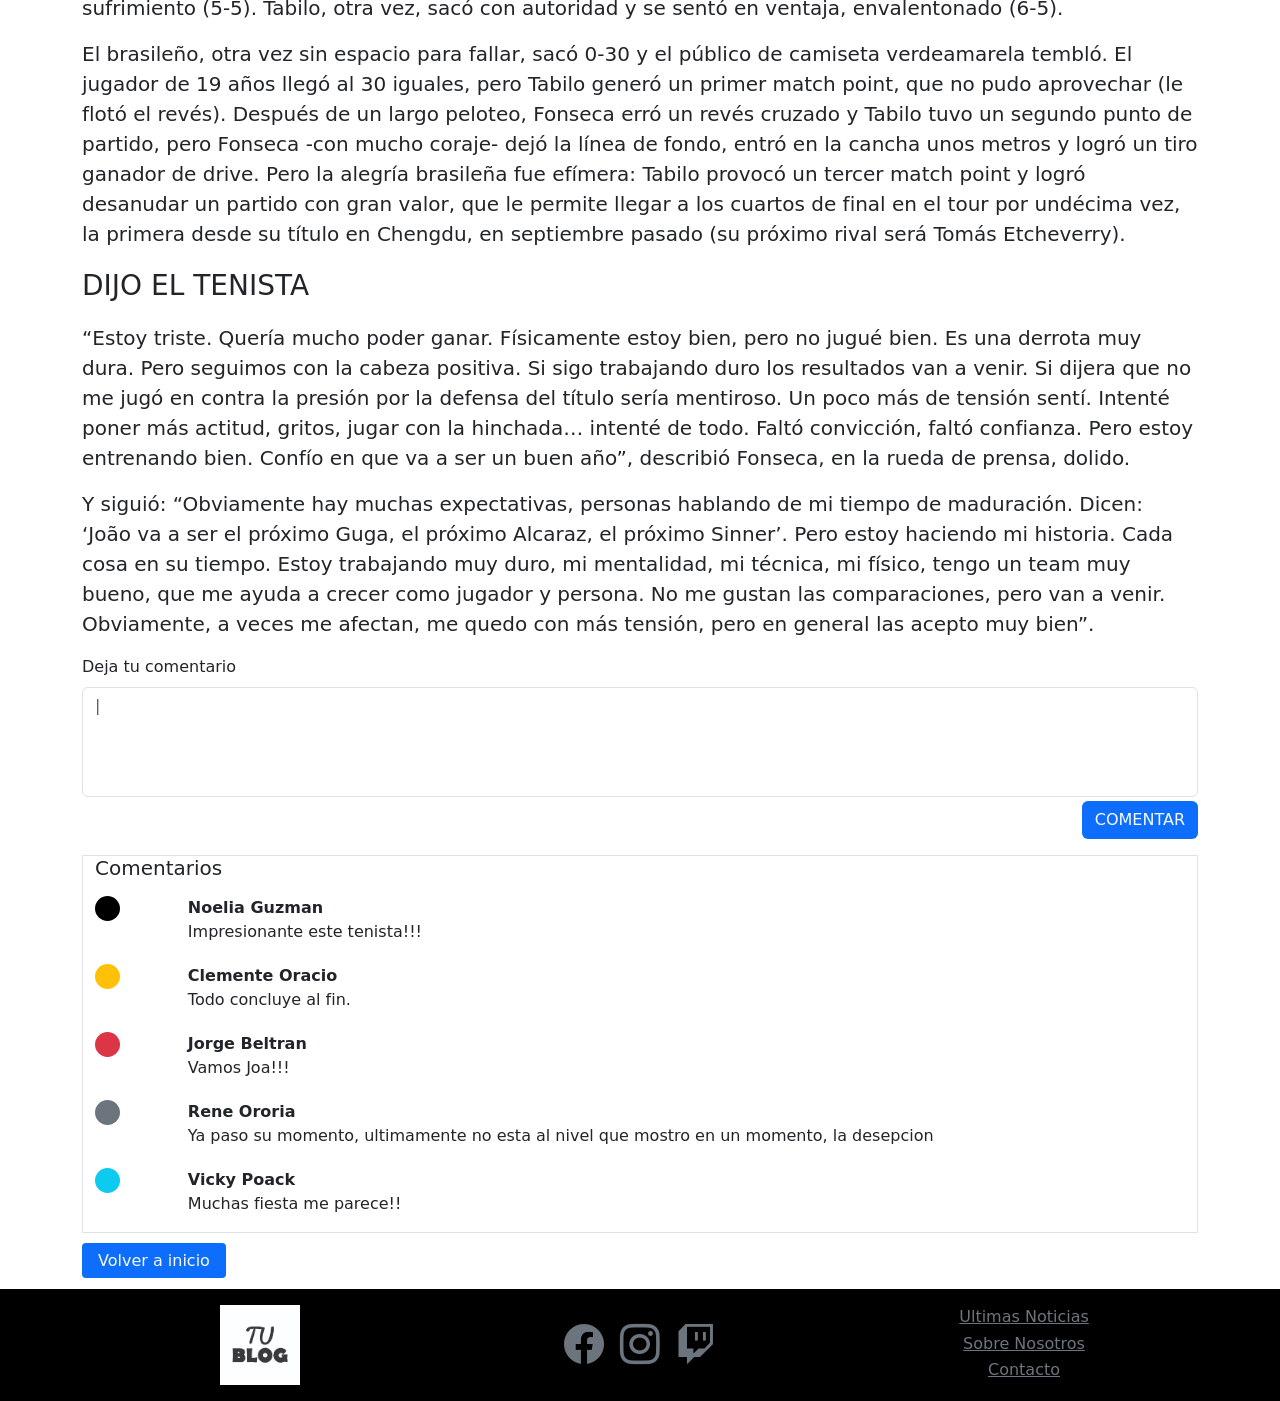
<file: page/articulo-uno.html>
<!doctype html>
<html lang="es">
  <head>
    <meta charset="UTF-8" />
    <meta name="viewport" content="width=device-width, initial-scale=1.0" />
    <meta name="description" content="tu-blog-proyecto-modulo-1" />
    <meta name="author" content="nairPaez-samiraCarrera" />
    <link
      rel="shortcut icon"
      href="../img/LOGO-TU-BLOG-BLACO.jpg"
      type="image/x-icon"
    />
    <link
      href="https://cdn.jsdelivr.net/npm/bootstrap@5.3.8/dist/css/bootstrap.min.css"
      rel="stylesheet"
      integrity="sha384-sRIl4kxILFvY47J16cr9ZwB07vP4J8+LH7qKQnuqkuIAvNWLzeN8tE5YBujZqJLB"
      crossorigin="anonymous"
    />
    <link rel="stylesheet" href="../css/styles.css" />
    <title>Noticias-tennis</title>
  </head>
  <body>
    <header class="fixed-top">
      <nav class="navbar navbar-expand-lg bg-black px-md-5">
        <div class="container-fluid">
          <a class="navbar-brand text-light" href="../index.html">Tu Blog</a>
          <a href="../index.html" class="me-auto"
            ><img
              src="../img/LOGO-TU-BLOG-BLACO.jpg"
              alt="logo-tu-blog"
              class="logo-tu-blog-nav"
          /></a>
          <button
            class="navbar-toggler"
            type="button"
            data-bs-toggle="collapse"
            data-bs-target="#navbarSupportedContent"
            aria-controls="navbarSupportedContent"
            aria-expanded="false"
            aria-label="Toggle navigation"
          >
            <span class="navbar-toggler-icon"></span>
          </button>
          <div class="collapse navbar-collapse" id="navbarSupportedContent">
            <ul class="navbar-nav ms-auto gap-3 row-gap-0 mb-2 mb-lg-0">
              <li class="nav-item">
                <a
                  class="nav-link text-light opacity-75"
                  aria-current="page"
                  href="./acerca-de-nosotros.html"
                  >Nosotros</a
                >
              </li>
              <li class="nav-item">
                <a class="nav-link text-light opacity-75" href="./contacto.html"
                  >Contacto</a
                >
              </li>
              <li class="nav-item">
                <a class="nav-link text-light opacity-75" href="./login.html"
                  >Login</a
                >
              </li>
              <li class="nav-item">
                <a
                  class="nav-link text-light opacity-75"
                  href="./suscripcion.html"
                  >Registrarse</a
                >
              </li>
            </ul>
          </div>
        </div>
      </nav>
    </header>
    <main>
      <div class="container mt-5 pt-5 mb-3">
        <h1 class="fs-1 text-center">
          João Fonseca, un año después de ganar el título en el ATP de Buenos
          Aires, se despidió muy pronto.
        </h1>
        <div>
          <img
            src="../img/foto-tenista.avif"
            alt="foto-tenista"
            class="w-100"
          />
        </div>
        <p class="lead mt-3">
          João Fonseca pisó el polvo de ladrillo del court central Buenos Aires
          Lawn Tennis Club, el más emblemático del país, después de 360 días.
          Casi un año desde que ganó su primer título ATP, en el Argentina Open,
          en el que dio un salto excepcional en su joven carrera. Con altibajos,
          lógicos, pero madurando con prontitud (es 33°, fue 24°, ganó dos
          títulos).
        </p>
        <p class="lead mt-3">
          Pisó una de las canchas más lentas del circuito (aún más pesada de
          noche) con un desafío de alto riesgo: comenzar la defensa del trofeo,
          desde los octavos de final, ante el chileno Alejandro Tabilo (ahora
          71°, 19° en 2024), que no le teme a nada (le ganó dos veces a Novak
          Djokovic). Y el examen fue demasiado exigente, no pudo aprobarlo y
          cayó por 6-3, 3-6 y 7-5, en 2h24m. Todo un cimbronazo.
        </p>
        <p class="lead mt-3">
          Acompañado por sus padres (Crico y Roberta) y por Guilherme Teixeira,
          su entrenador desde los doce años, el tenista carioca compitió por
          primera vez desde el 20 de enero, cuando perdió en la primera ronda de
          Australia con Eliot Spizzirri (Estados Unidos). Una lesión en la
          espalda lo perjudicó durante la gira oceánica, pero, al llegar a
          Buenos Aires, dijo sentirse mucho mejor (lo repitió después del
          partido, sin poner excusas).
        </p>
        <p class="lead mt-3">
          Vaya paradoja: Fonseca volvió a mostrarse dubitativo, impreciso y con
          cierta falta de electricidad de piernas para llegar a las pelotas que
          picaban cerca de la red. Levantó dos break points (15-40) en el cuarto
          game, sacando 2-1 abajo; y otros dos más de inmediato. Pero Tabilo,
          porfiado, lúcido, insistió y, en la quinta chance de quiebre, lo logró
          (Fonseca jugó con segundo saque y falló un revés paralelo).
        </p>
        <p class="lead mt-3">
          Pero como la mente es el “músculo” más importante del tenista y a
          veces falla, Tabilo sacó 3-1 y 0-40, levantó los tres break-points, el
          brasileño forzó una nueva oportunidad y la consiguió, achicando la
          distancia (3-2). Cada uno sostuvo su servicio. Fonseca sacó sin margen
          de error, 5-4 abajo, pero pudo defenderse con algo de sufrimiento
          (5-5). Tabilo, otra vez, sacó con autoridad y se sentó en ventaja,
          envalentonado (6-5).
        </p>
        <p class="lead mt-3">
          El brasileño, otra vez sin espacio para fallar, sacó 0-30 y el público
          de camiseta verdeamarela tembló. El jugador de 19 años llegó al 30
          iguales, pero Tabilo generó un primer match point, que no pudo
          aprovechar (le flotó el revés). Después de un largo peloteo, Fonseca
          erró un revés cruzado y Tabilo tuvo un segundo punto de partido, pero
          Fonseca -con mucho coraje- dejó la línea de fondo, entró en la cancha
          unos metros y logró un tiro ganador de drive. Pero la alegría
          brasileña fue efímera: Tabilo provocó un tercer match point y logró
          desanudar un partido con gran valor, que le permite llegar a los
          cuartos de final en el tour por undécima vez, la primera desde su
          título en Chengdu, en septiembre pasado (su próximo rival será Tomás
          Etcheverry).
        </p>
        <p class="fs-3">DIJO EL TENISTA</p>
        <p class="lead mt-3">
          “Estoy triste. Quería mucho poder ganar. Físicamente estoy bien, pero
          no jugué bien. Es una derrota muy dura. Pero seguimos con la cabeza
          positiva. Si sigo trabajando duro los resultados van a venir. Si
          dijera que no me jugó en contra la presión por la defensa del título
          sería mentiroso. Un poco más de tensión sentí. Intenté poner más
          actitud, gritos, jugar con la hinchada… intenté de todo. Faltó
          convicción, faltó confianza. Pero estoy entrenando bien. Confío en que
          va a ser un buen año”, describió Fonseca, en la rueda de prensa,
          dolido.
        </p>
        <p class="lead mt-3">
          Y siguió: “Obviamente hay muchas expectativas, personas hablando de mi
          tiempo de maduración. Dicen: ‘João va a ser el próximo Guga, el
          próximo Alcaraz, el próximo Sinner’. Pero estoy haciendo mi historia.
          Cada cosa en su tiempo. Estoy trabajando muy duro, mi mentalidad, mi
          técnica, mi físico, tengo un team muy bueno, que me ayuda a crecer
          como jugador y persona. No me gustan las comparaciones, pero van a
          venir. Obviamente, a veces me afectan, me quedo con más tensión, pero
          en general las acepto muy bien”.
        </p>
        <form>
          <div class="mb-3">
            <label for="exampleFormControlTextarea1" class="form-label"
              >Deja tu comentario</label
            >
            <textarea
              class="form-control resize"
              id="exampleFormControlTextarea1"
              rows="4"
              minlength="1"
              maxlength="400"
              placeholder="|"
            ></textarea>
            <div class="text-end">
              <button class="btn bg-primary mt-1 text-light" type="submit">
                COMENTAR
              </button>
            </div>
          </div>
        </form>
<div class="container border border-1 mb-3">
  <h5 class="mb-3">Comentarios</h5>
  <div class="row row-gap-1">
    <div class="col-1">
      <div class="bg-black usuarios "></div>
    </div>
    <div class="col-11">
      <p class="fw-bold mb-0">Noelia Guzman</p>
      <p>Impresionante este tenista!!!</p>
    </div>
    <div class="col-1">
      <div class="bg-warning usuarios "></div>
    </div>
    <div class="col-11">
      <p class="fw-bold mb-0">Clemente Oracio</p>
      <p>Todo concluye al fin.</p>
    </div>
    <div class="col-1">
      <div class="bg-danger usuarios "></div>
    </div>
    <div class="col-11">
      <p class="fw-bold mb-0">Jorge Beltran</p>
      <p>Vamos Joa!!!</p>
    </div>
    <div class="col-1">
      <div class="bg-secondary usuarios "></div>
    </div>
    <div class="col-11">
      <p class="fw-bold mb-0">Rene Ororia</p>
      <p>Ya paso su momento, ultimamente no esta al nivel que mostro en un momento, la desepcion</p>
    </div>
     <div class="col-1">
      <div class="bg-info usuarios "></div>
    </div>
    <div class="col-11">
      <p class="fw-bold mb-0">Vicky Poack</p>
      <p>Muchas fiesta me parece!!</p>
    </div>
    </div>
</div>
        <a
          href="../index.html"
          class="text-decoration-none bg-primary text-light rounded-1 px-3 py-2"
          >Volver a inicio</a
        >
      </div>
    </main>
    <footer class="bg-black py-3">
      <div class="container">
        <div class="row">
          <div class="col-12 col-md-4 text-center mb-4 mb-md-0">
            <img src="../img/LOGO-TU-BLOG-BLACO.jpg" alt="log-tu-blog" />
          </div>
          <div
            class="col-12 col-md-4 d-flex justify-content-center align-items-center gap-3 fs-1 mb-4 mb-md-0"
          >
            <a href="./error-404.html" class="text-secondary"
              ><i class="bi bi-facebook"></i
            ></a>
            <a href="./error-404.html" class="text-secondary"
              ><i class="bi bi-instagram"></i
            ></a>
            <a href="./error-404.html" class="text-secondary"
              ><i class="bi bi-twitch"></i
            ></a>
          </div>
          <div class="col-12 col-md-4 d-flex row text-center ms-1">
            <a href="./error-404.html" class="text-secondary"
              >Ultimas Noticias</a
            >
            <a href="./error-404.html" class="text-secondary">Sobre Nosotros</a>
            <a href="./error-404.html" class="text-secondary">Contacto</a>
          </div>
        </div>
      </div>
    </footer>
    <script
      src="https://cdn.jsdelivr.net/npm/bootstrap@5.3.8/dist/js/bootstrap.bundle.min.js"
      integrity="sha384-FKyoEForCGlyvwx9Hj09JcYn3nv7wiPVlz7YYwJrWVcXK/BmnVDxM+D2scQbITxI"
      crossorigin="anonymous"
    ></script>
  </body>
</html>
</file>
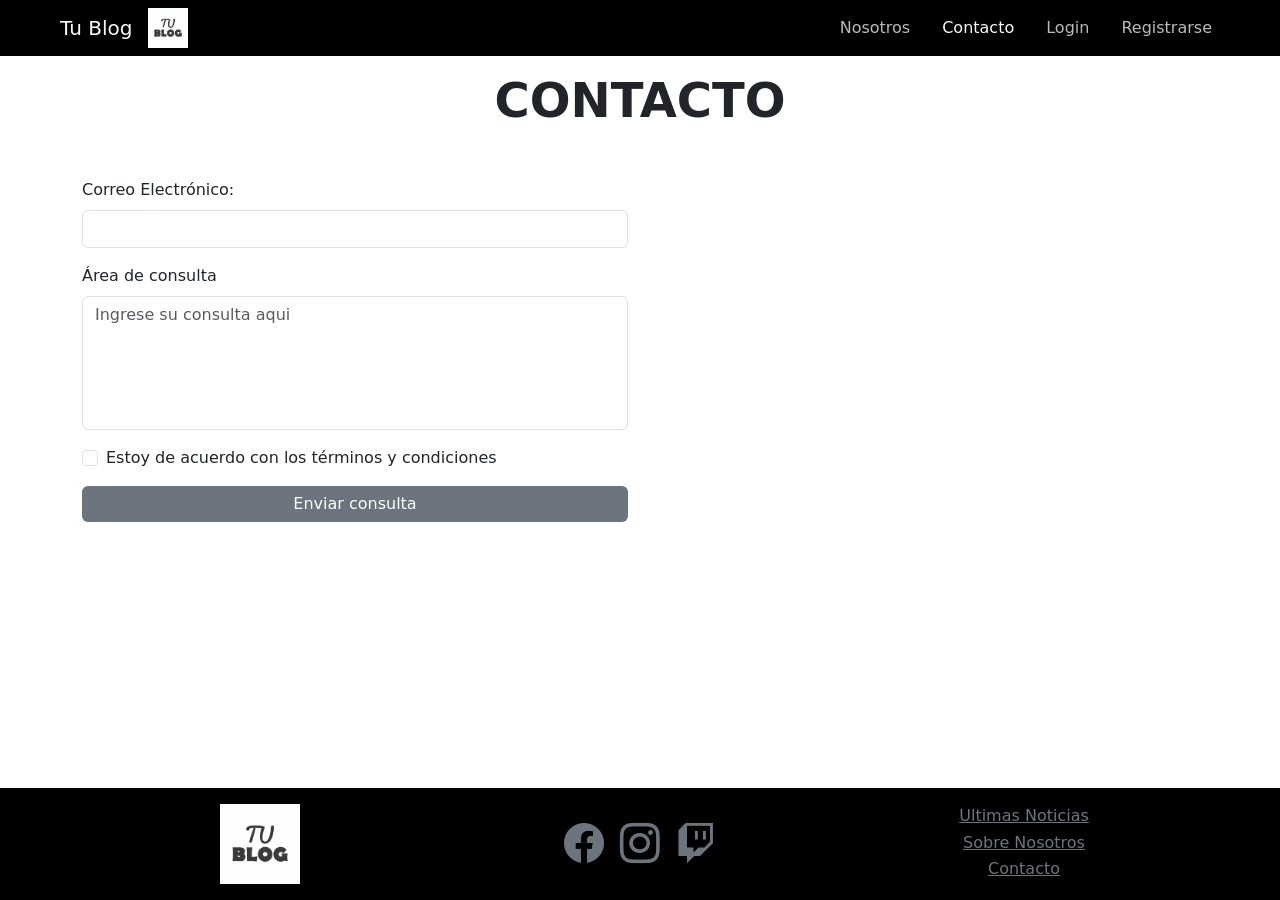
<file: page/contacto.html>
<!doctype html>
<html lang="es">
  <head>
    <meta charset="UTF-8" />
    <meta name="viewport" content="width=device-width, initial-scale=1.0" />
    <meta name="description" content="tu-blog-proyecto-modulo-1" />
    <meta name="author" content="nairPaez-samiraCarrera" />
    <link
      rel="shortcut icon"
      href="../img/LOGO-TU-BLOG-BLACO.jpg"
      type="image/x-icon"
    />
    <link
      href="https://cdn.jsdelivr.net/npm/bootstrap@5.3.8/dist/css/bootstrap.min.css"
      rel="stylesheet"
      integrity="sha384-sRIl4kxILFvY47J16cr9ZwB07vP4J8+LH7qKQnuqkuIAvNWLzeN8tE5YBujZqJLB"
      crossorigin="anonymous"
    />
    <link rel="stylesheet" href="../css/styles.css" />
    <title>Tu-Blog-Contacto</title>
  </head>
  <body>
    <header class="fixed-top">
      <nav class="navbar navbar-expand-lg bg-black px-md-5">
        <div class="container-fluid">
          <a class="navbar-brand text-light" href="../index.html">Tu Blog</a>
          <a href="../index.html" class="me-auto"
            ><img
              src="../img/LOGO-TU-BLOG-BLACO.jpg"
              alt="logo-tu-blog"
              class="logo-tu-blog-nav"
          /></a>
          <button
            class="navbar-toggler"
            type="button"
            data-bs-toggle="collapse"
            data-bs-target="#navbarSupportedContent"
            aria-controls="navbarSupportedContent"
            aria-expanded="false"
            aria-label="Toggle navigation"
          >
            <span class="navbar-toggler-icon"></span>
          </button>
          <div class="collapse navbar-collapse" id="navbarSupportedContent">
            <ul class="navbar-nav ms-auto gap-3 row-gap-0 mb-2 mb-lg-0">
              <li class="nav-item">
                <a
                  class="nav-link text-light opacity-75"
                  aria-current="page"
                  href="./acerca-de-nosotros.html"
                  >Nosotros</a
                >
              </li>
              <li class="nav-item">
                <a class="nav-link text-light active" href="./contacto.html"
                  >Contacto</a
                >
              </li>
              <li class="nav-item opacity-75">
                <a class="nav-link text-light" href="./login.html">Login</a>
              </li>
              <li class="nav-item">
                <a
                  class="nav-link text-light opacity-75"
                  href="./suscripcion.html"
                  >Registrarse</a
                >
              </li>
            </ul>
          </div>
        </div>
      </nav>
    </header>
    <main class="mt-5">
      <div class="container my-4">
        <div class="row">
          <h1 class="display-5 fw-bold mb-5 text-center">CONTACTO</h1>
          <div class="col-12 col-md-6 mb-5 mb-md-0">
            <form>
              <div class="mb-3">
                <label for="email" class="form-label"
                  >Correo Electrónico:</label
                >
                <input
                  type="email"
                  class="form-control"
                  id="email"
                  aria-describedby="emailHelp"
                  minlength="1"
                  maxlength="60"
                  required
                />
              </div>
              <div class="mb-3">
                <label for="consulta" class="form-label"
                  >Área de consulta</label
                >
                <textarea
                  class="form-control resize"
                  id="consulta"
                  rows="5"
                  placeholder="Ingrese su consulta aqui"
                  minlength="1"
                  maxlength="400"
                  required
                ></textarea>
              </div>
              <div class="mb-3 form-check">
                <input
                  type="checkbox"
                  class="form-check-input"
                  id="exampleCheck1"
                />
                <label class="form-check-label" for="exampleCheck1"
                  >Estoy de acuerdo con los términos y condiciones</label
                >
              </div>
              <button
                type="submit"
                class="btn btn-primary w-100 bg-secondary border-0"
              >
                Enviar consulta
              </button>
            </form>
          </div>
          <div class="col-12 col-md-6">
            <iframe
              src="https://www.google.com/maps/embed?pb=!1m18!1m12!1m3!1d1780.0529818770297!2d-65.20797027913011!3d-26.83658180447303!2m3!1f0!2f0!3f0!3m2!1i1024!2i768!4f13.1!3m3!1m2!1s0x94225d3ad7f30f1d%3A0xf8606cd659b8e3e4!2sRollingCode%20School!5e0!3m2!1ses-419!2sar!4v1771624464510!5m2!1ses-419!2sar"
              class="w-100"
              width="600"
              height="365"
              allowfullscreen=""
              loading="lazy"
              referrerpolicy="no-referrer-when-downgrade"
            ></iframe>
          </div>
        </div>
      </div>
    </main>
    <footer class="bg-black py-3">
      <div class="container">
        <div class="row">
          <div class="col-12 col-md-4 text-center mb-4 mb-md-0">
            <img src="../img/LOGO-TU-BLOG-BLACO.jpg" alt="log-tu-blog" />
          </div>
          <div
            class="col-12 col-md-4 d-flex justify-content-center align-items-center gap-3 fs-1 mb-4 mb-md-0"
          >
            <a href="./error-404.html" class="text-secondary"
              ><i class="bi bi-facebook"></i
            ></a>
            <a href="./error-404.html" class="text-secondary"
              ><i class="bi bi-instagram"></i
            ></a>
            <a href="./error-404.html" class="text-secondary"
              ><i class="bi bi-twitch"></i
            ></a>
          </div>
          <div class="col-12 col-md-4 d-flex row text-center ms-1">
            <a href="./error-404.html" class="text-secondary"
              >Ultimas Noticias</a
            >
            <a href="./error-404.html" class="text-secondary">Sobre Nosotros</a>
            <a href="./error-404.html" class="text-secondary">Contacto</a>
          </div>
        </div>
      </div>
    </footer>
    <script
      src="https://cdn.jsdelivr.net/npm/bootstrap@5.3.8/dist/js/bootstrap.bundle.min.js"
      integrity="sha384-FKyoEForCGlyvwx9Hj09JcYn3nv7wiPVlz7YYwJrWVcXK/BmnVDxM+D2scQbITxI"
      crossorigin="anonymous"
    ></script>
  </body>
</html>
</file>
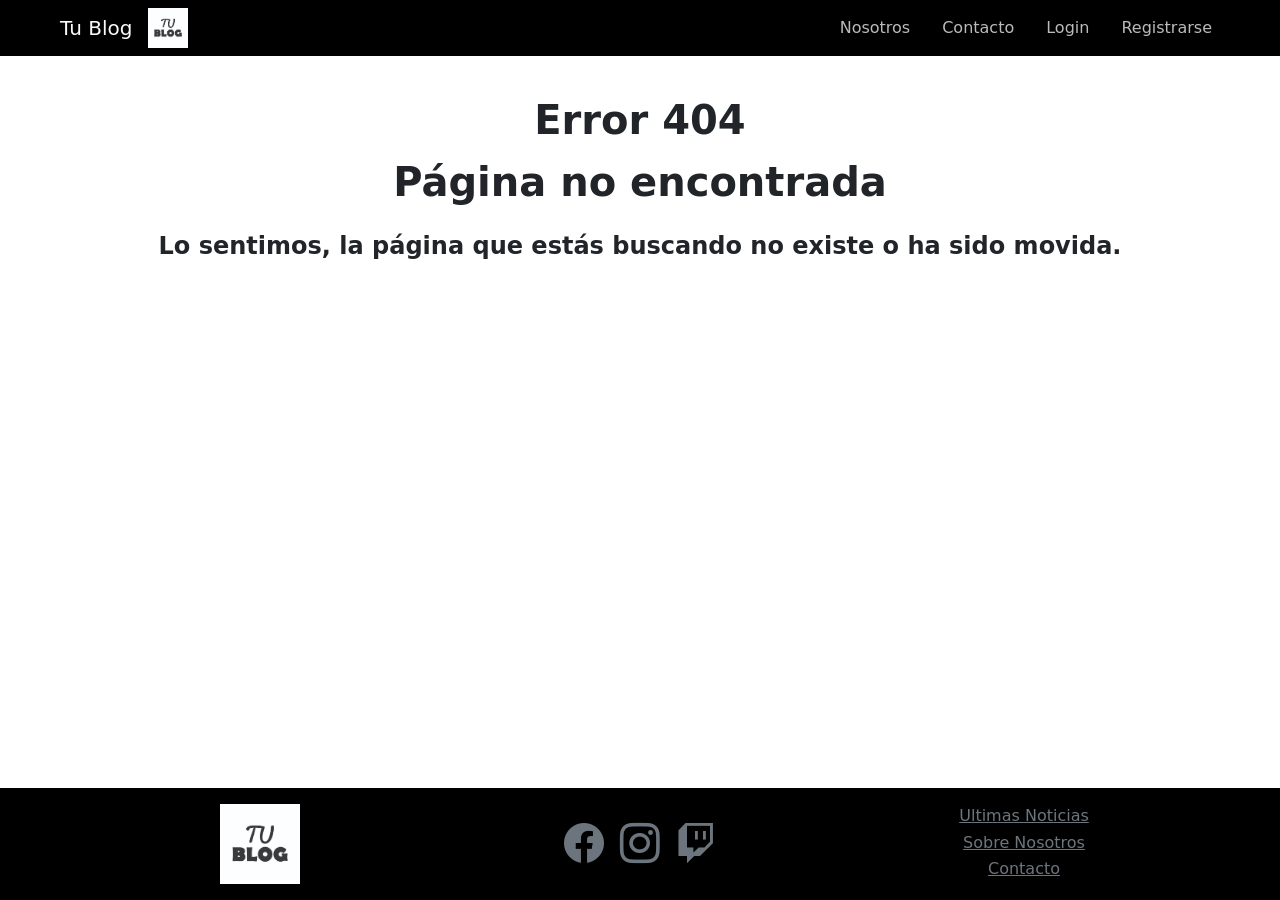
<file: page/error-404.html>
<!doctype html>
<html lang="es">
  <head>
    <meta charset="UTF-8" />
    <meta name="viewport" content="width=device-width, initial-scale=1.0" />
    <meta name="description" content="tu-blog-proyecto-modulo-1" />
    <meta name="author" content="nairPaez-samiraCarrera" />
    <link
      rel="shortcut icon"
      href="../img/LOGO-TU-BLOG-negro.jpg"
      type="image/x-icon"
    />
    <link
      href="https://cdn.jsdelivr.net/npm/bootstrap@5.3.8/dist/css/bootstrap.min.css"
      rel="stylesheet"
      integrity="sha384-sRIl4kxILFvY47J16cr9ZwB07vP4J8+LH7qKQnuqkuIAvNWLzeN8tE5YBujZqJLB"
      crossorigin="anonymous"
    />
    <link rel="stylesheet" href="../css/styles.css" />
    <title>Tu Blog-Error-404</title>
  </head>
  <body>
    <header class="fixed-top">
      <nav class="navbar navbar-expand-lg bg-black px-md-5">
        <div class="container-fluid">
          <a class="navbar-brand text-light" href="../index.html">Tu Blog</a>
          <a href="../index.html" class="me-auto"
            ><img
              src="../img/LOGO-TU-BLOG-BLACO.jpg"
              alt="logo-tu-blog"
              class="logo-tu-blog-nav"
          /></a>
          <button
            class="navbar-toggler"
            type="button"
            data-bs-toggle="collapse"
            data-bs-target="#navbarSupportedContent"
            aria-controls="navbarSupportedContent"
            aria-expanded="false"
            aria-label="Toggle navigation"
          >
            <span class="navbar-toggler-icon"></span>
          </button>
          <div class="collapse navbar-collapse" id="navbarSupportedContent">
            <ul class="navbar-nav ms-auto gap-3 row-gap-0 mb-2 mb-lg-0">
              <li class="nav-item">
                <a
                  class="nav-link text-light opacity-75"
                  aria-current="page"
                  href="../page/acerca-de-nosotros.html"
                  >Nosotros</a
                >
              </li>
              <li class="nav-item">
                <a
                  class="nav-link text-light opacity-75"
                  href="../page/contacto.html"
                  >Contacto</a
                >
              </li>
              <li class="nav-item">
                <a
                  class="nav-link text-light opacity-75"
                  href="../page/login.html"
                  >Login</a
                >
              </li>
              <li class="nav-item">
                <a
                  class="nav-link text-light opacity-75"
                  href="../page/suscripcion.html"
                  >Registrarse</a
                >
              </li>
            </ul>
          </div>
        </div>
      </nav>
    </header>
   <main class="mt-5">
    <section class="mt-5 d-flex flex-column justify-content-center align-items-center text-center mb-auto"> 
    <h1 class="fw-bold">Error 404 </h1>
    <p class="fs-1 fw-bold"> Página no encontrada</p>
    <p class="fs-4 fw-bold">Lo sentimos, la página que estás buscando no existe o ha sido movida.</p>
    </section>
   </main>
    <footer class="bg-black py-3">
      <div class="container">
        <div class="row">
          <div class="col-12 col-md-4 text-center mb-4 mb-md-0">
            <img src="../img/LOGO-TU-BLOG-BLACO.jpg" alt="log-tu-blog" />
          </div>
          <div
            class="col-12 col-md-4 d-flex justify-content-center align-items-center gap-3 fs-1 mb-4 mb-md-0"
          >
            <a href="../page/error-404.html" class="text-secondary"
              ><i class="bi bi-facebook"></i
            ></a>
            <a href="../page/error-404.html" class="text-secondary"
              ><i class="bi bi-instagram"></i
            ></a>
            <a href="../page/error-404.html" class="text-secondary"
              ><i class="bi bi-twitch"></i
            ></a>
          </div>
          <div class="col-12 col-md-4 d-flex row text-center ms-1">
            <a href="../page/error-404.html" class="text-secondary"
              >Ultimas Noticias</a
            >
            <a href="../page/error-404.html" class="text-secondary"
              >Sobre Nosotros</a
            >
            <a href="../page/error-404.html" class="text-secondary">Contacto</a>
          </div>
        </div>
      </div>
    </footer>
    <script
      src="https://cdn.jsdelivr.net/npm/bootstrap@5.3.8/dist/js/bootstrap.bundle.min.js"
      integrity="sha384-FKyoEForCGlyvwx9Hj09JcYn3nv7wiPVlz7YYwJrWVcXK/BmnVDxM+D2scQbITxI"
      crossorigin="anonymous"
    ></script>
  </body>
</html>
</file>
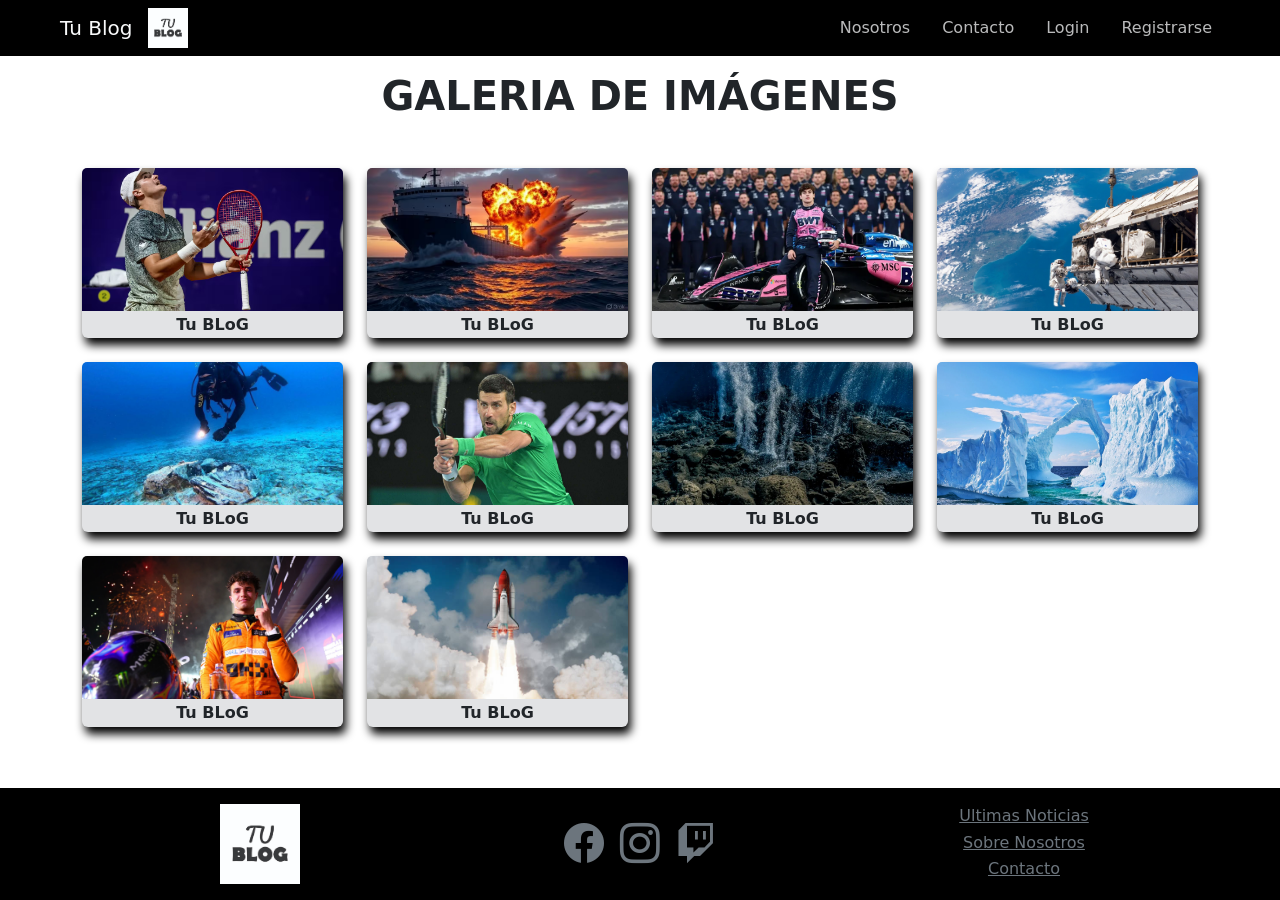
<file: page/galeria-de-imagenes.html>
<!doctype html>
<html lang="es">
  <head>
    <meta charset="UTF-8" />
    <meta name="viewport" content="width=device-width, initial-scale=1.0" />
    <meta name="description" content="tu-blog-proyecto-modulo-1" />
    <meta name="author" content="nairPaez-samiraCarrera" />
    <link
      rel="shortcut icon"
      href="../img/LOGO-TU-BLOG-BLACO.jpg"
      type="image/x-icon"
    />
    <link
      href="https://cdn.jsdelivr.net/npm/bootstrap@5.3.8/dist/css/bootstrap.min.css"
      rel="stylesheet"
      integrity="sha384-sRIl4kxILFvY47J16cr9ZwB07vP4J8+LH7qKQnuqkuIAvNWLzeN8tE5YBujZqJLB"
      crossorigin="anonymous"
    />
    <link rel="stylesheet" href="../css/styles.css" />
    <title>Tu-Blog-Galeria</title>
  </head>

  <body>
    <header class="fixed-top">
      <nav class="navbar navbar-expand-lg bg-black px-md-5">
        <div class="container-fluid">
          <a class="navbar-brand text-light" href="../index.html">Tu Blog</a>
          <a href="../index.html" class="me-auto"
            ><img
              src="../img/LOGO-TU-BLOG-BLACO.jpg"
              alt="logo-tu-blog"
              class="logo-tu-blog-nav"
          /></a>
          <button
            class="navbar-toggler"
            type="button"
            data-bs-toggle="collapse"
            data-bs-target="#navbarSupportedContent"
            aria-controls="navbarSupportedContent"
            aria-expanded="false"
            aria-label="Toggle navigation"
          >
            <span class="navbar-toggler-icon"></span>
          </button>
          <div class="collapse navbar-collapse" id="navbarSupportedContent">
            <ul class="navbar-nav ms-auto gap-3 row-gap-0 mb-2 mb-lg-0">
              <li class="nav-item">
                <a
                  class="nav-link text-light opacity-75"
                  aria-current="page"
                  href="./acerca-de-nosotros.html"
                  >Nosotros</a
                >
              </li>
              <li class="nav-item">
                <a class="nav-link text-light opacity-75" href="./contacto.html"
                  >Contacto</a
                >
              </li>
              <li class="nav-item">
                <a class="nav-link text-light opacity-75" href="./login.html"
                  >Login</a
                >
              </li>
              <li class="nav-item">
                <a
                  class="nav-link text-light opacity-75"
                  href="./suscripcion.html"
                  >Registrarse</a
                >
              </li>
            </ul>
          </div>
        </div>
      </nav>
    </header>
    <main class="mt-5 mb-5">
      <div class="container">
        <div class="row row-gap-4">
          <h1 class=" col-12 my-4  fw-bold text-center">GALERIA DE IMÁGENES</h1>
          <div class="col-12 col-md-4 col-lg-3">
            <div class="card w-100 bg-secondary-subtle mx-0 card-galeria">
              <img
                src="../img/foto-tenista.avif"
                class="card-img-top"
                alt="jao"
              />
              <div class="card-body py-1">
                <h5 class="card-title text-center fw-bold fs-6 my-0">
                  Tu BLoG
                </h5>
              </div>
            </div>
          </div>

          <div class="col-12 col-md-4 col-lg-3">
            <div class="card w-100 bg-secondary-subtle mx-0 card-galeria">
              <img
                src="../img/barco-ia.avif"
                class="card-img-top"
                alt="barco-ia"
              />
              <div class="card-body py-1">
                <h5 class="card-title text-center fw-bold fs-6 my-0">
                  Tu BLoG
                </h5>
              </div>
            </div>
          </div>

          <div class="col-12 col-md-4 col-lg-3">
            <div class="card w-100 bg-secondary-subtle mx-0 card-galeria">
              <img
                src="../img/franco-colapinto.webp"
                class="card-img-top"
                alt="franco-colapinto"
              />
              <div class="card-body py-1">
                <h5 class="card-title text-center fw-bold fs-6 my-0">
                  Tu BLoG
                </h5>
              </div>
            </div>
          </div>

          <div class="col-12 col-md-4 col-lg-3">
            <div class="card w-100 bg-secondary-subtle mx-0 card-galeria">
              <img
                src="../img/astronauta-en-estacion.jpg"
                class="card-img-top"
                alt="astronauta-en-estacion"
              />
              <div class="card-body py-1">
                <h5 class="card-title text-center fw-bold fs-6 my-0">
                  Tu BLoG
                </h5>
              </div>
            </div>
          </div>

          <div class="col-12 col-md-4 col-lg-3">
            <div class="card w-100 bg-secondary-subtle mx-0 card-galeria">
              <img
                src="../img/buzo-mar.jpg"
                class="card-img-top"
                alt="buzo"
              />
              <div class="card-body py-1">
                <h5 class="card-title text-center fw-bold fs-6 my-0">
                  Tu BLoG
                </h5>
              </div>
            </div>
          </div>

          <div class="col-12 col-md-4 col-lg-3">
            <div class="card w-100 bg-secondary-subtle mx-0 card-galeria">
              <img
                src="../img/djokovic-2026-final.jpg"
                class="card-img-top"
                alt="djokoci-final-2026"
              />
              <div class="card-body py-1">
                <h5 class="card-title text-center fw-bold fs-6 my-0">
                  Tu BLoG
                </h5>
              </div>
            </div>
          </div>

          <div class="col-12 col-md-4 col-lg-3">
            <div class="card w-100 bg-secondary-subtle mx-0 card-galeria">
              <img
                src="../img/erosion-marina.jpg"
                class="card-img-top"
                alt="erosion-marina"
              />
              <div class="card-body py-1">
                <h5 class="card-title text-center fw-bold fs-6 my-0">
                  Tu BLoG
                </h5>
              </div>
            </div>
          </div>

          <div class="col-12 col-md-4 col-lg-3">
            <div class="card w-100 bg-secondary-subtle mx-0 card-galeria">
              <img
                src="../img/glaciar.webp"
                class="card-img-top"
                alt="glaciar"
              />
              <div class="card-body py-1">
                <h5 class="card-title text-center fw-bold fs-6 my-0">
                  Tu BLoG
                </h5>
              </div>
            </div>
          </div>

          <div class="col-12 col-md-4 col-lg-3">
            <div class="card w-100 bg-secondary-subtle mx-0 card-galeria">
              <img
                src="../img/lando-norris.webp"
                class="card-img-top"
                alt="lando-norris"
              />
              <div class="card-body py-1">
                <h5 class="card-title text-center fw-bold fs-6 my-0">
                  Tu BLoG
                </h5>
              </div>
            </div>
          </div>

          <div class="col-12 col-md-4 col-lg-3">
            <div class="card w-100 bg-secondary-subtle mx-0 card-galeria">
              <img
                src="../img/nave-espacial.jpg"
                class="card-img-top"
                alt="cohete-espacial"
              />
              <div class="card-body py-1">
                <h5 class="card-title text-center fw-bold fs-6 my-0">
                  Tu BLoG
                </h5>
              </div>
            </div>
          </div>

        </div>
      </div>
    </main>
    <footer class="bg-black py-3">
      <div class="container">
        <div class="row">
          <div class="col-12 col-md-4 text-center mb-4 mb-md-0">
            <img src="../img/LOGO-TU-BLOG-BLACO.jpg" alt="log-tu-blog" />
          </div>
          <div
            class="col-12 col-md-4 d-flex justify-content-center align-items-center gap-3 fs-1 mb-4 mb-md-0"
          >
            <a href="./error-404.html" class="text-secondary"
              ><i class="bi bi-facebook"></i
            ></a>
            <a href="./error-404.html" class="text-secondary"
              ><i class="bi bi-instagram"></i
            ></a>
            <a href="./error-404.html" class="text-secondary"
              ><i class="bi bi-twitch"></i
            ></a>
          </div>
          <div class="col-12 col-md-4 d-flex row text-center ms-1">
            <a href="./error-404.html" class="text-secondary"
              >Ultimas Noticias</a
            >
            <a href="./error-404.html" class="text-secondary">Sobre Nosotros</a>
            <a href="./error-404.html" class="text-secondary">Contacto</a>
          </div>
        </div>
      </div>
    </footer>
    <script
      src="https://cdn.jsdelivr.net/npm/bootstrap@5.3.8/dist/js/bootstrap.bundle.min.js"
      integrity="sha384-FKyoEForCGlyvwx9Hj09JcYn3nv7wiPVlz7YYwJrWVcXK/BmnVDxM+D2scQbITxI"
      crossorigin="anonymous"
    ></script>
  </body>
</html>
</file>
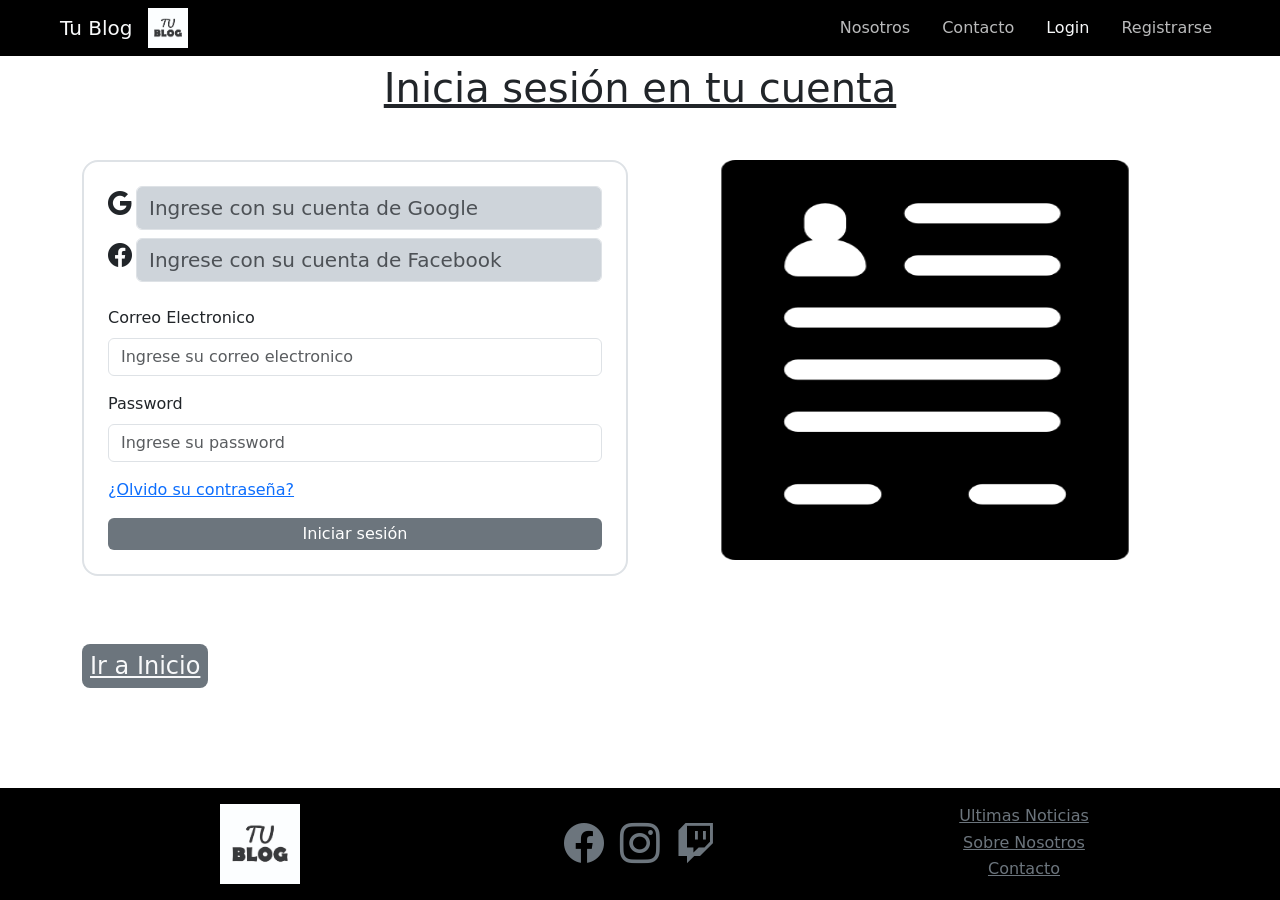
<file: page/login.html>
<!doctype html>
<html lang="es">
  <head>
    <meta charset="UTF-8" />
    <meta name="viewport" content="width=device-width, initial-scale=1.0" />
    <meta name="description" content="tu-blog-proyecto-modulo-1" />
    <meta name="author" content="nairPaez-samiraCarrera" />
    <link
      rel="shortcut icon"
      href="../img/LOGO-TU-BLOG-BLACO.jpg"
      type="image/x-icon"
    />
    <link
      href="https://cdn.jsdelivr.net/npm/bootstrap@5.3.8/dist/css/bootstrap.min.css"
      rel="stylesheet"
      integrity="sha384-sRIl4kxILFvY47J16cr9ZwB07vP4J8+LH7qKQnuqkuIAvNWLzeN8tE5YBujZqJLB"
      crossorigin="anonymous"
    />
    <link rel="stylesheet" href="../css/styles.css" />
    <title>Tu-Blog-Login</title>
  </head>
  <body>
    <header class="fixed-top">
      <nav class="navbar navbar-expand-lg bg-black px-md-5">
        <div class="container-fluid">
          <a class="navbar-brand text-light" href="../index.html">Tu Blog</a>
          <a href="../index.html" class="me-auto"
            ><img
              src="../img/LOGO-TU-BLOG-BLACO.jpg"
              alt="logo-tu-blog"
              class="logo-tu-blog-nav"
          /></a>
          <button
            class="navbar-toggler"
            type="button"
            data-bs-toggle="collapse"
            data-bs-target="#navbarSupportedContent"
            aria-controls="navbarSupportedContent"
            aria-expanded="false"
            aria-label="Toggle navigation"
          >
            <span class="navbar-toggler-icon"></span>
          </button>
          <div class="collapse navbar-collapse" id="navbarSupportedContent">
            <ul class="navbar-nav ms-auto gap-3 row-gap-0 mb-2 mb-lg-0">
              <li class="nav-item">
                <a
                  class="nav-link text-light opacity-75"
                  aria-current="page"
                  href="./acerca-de-nosotros.html"
                  >Nosotros</a
                >
              </li>
              <li class="nav-item">
                <a class="nav-link text-light opacity-75" href="./contacto.html"
                  >Contacto</a
                >
              </li>
              <li class="nav-item active">
                <a class="nav-link text-light" href="./login.html">Login</a>
              </li>
              <li class="nav-item">
                <a
                  class="nav-link text-light opacity-75"
                  href="./suscripcion.html"
                  >Registrarse</a
                >
              </li>
            </ul>
          </div>
        </div>
      </nav>
    </header>
    <main class="mt-5 mt-md-5 mb-3">
      <h1 class="my-4 mt-md-3 text-decoration-underline text-center">
        Inicia sesión en tu cuenta
      </h1>
      <div class="container">
        <div class="row mt-md-5 mb-lg-5">
          <div class="col-12 col-md-12 col-lg-6">
            <form class="border border-2 mb-4 p-2 p-md-4 rounded-4">
              <div class="mb-3">
                <div class="d-flex mb-2">
                  <label for="email" class="form-label"
                    ><i class="bi bi-google fs-4"></i
                  ></label>
                  <input
                    type="email"
                    class="form-control bg-dark-subtle ms-1 fs-5"
                    id="email"
                    aria-describedby="emailHelp"
                    required
                    placeholder="Ingrese con su cuenta de Google"
                    maxlength="60"
                    minlength="1"
                  />
                </div>
                <div class="d-flex mb-4">
                  <label for="email" class="form-label"
                    ><i class="bi bi-facebook fs-4"></i
                  ></label>
                  <input
                    type="email"
                    class="form-control bg-dark-subtle ms-1 fs-5"
                    id="email"
                    aria-describedby="emailHelp"
                    required
                    placeholder="Ingrese con su cuenta de Facebook"
                    maxlength="60"
                    minlength="1"
                  />
                </div>
                <label for="email" class="form-label">Correo Electronico</label>
                <input
                  type="email"
                  class="form-control"
                  id="email"
                  aria-describedby="emailHelp"
                  required
                  placeholder="Ingrese su correo electronico"
                  maxlength="60"
                  minlength="1"
                />
              </div>
              <div class="mb-3">
                <label for="password" class="form-label">Password</label>
                <input
                  type="password"
                  class="form-control"
                  id="password"
                  required
                  placeholder="Ingrese su password"
                  maxlength="60"
                  minlength="1"
                />
              </div>
              <a href="./error-404.html">¿Olvido su contraseña?</a>
              <button type="submit" class="btn btn-primary w-100 fs-6 py-1 bg-secondary border-0 mt-3">Iniciar sesión</button>
            </form>
          </div>
          <div class="d-none d-lg-inline-block col-12 col-lg-6 form-login">
            <img src="../img/formulario-login.png" alt="formulario">
          </div>
        </div>
        <a href="../index.html" class="bg-secondary p-2 rounded-3 text-light fs-4">Ir a Inicio</a>
        </div>
      </main>
    <footer class="bg-black py-3">
      <div class="container">
        <div class="row">
          <div class="col-12 col-md-4 text-center mb-4 mb-md-0">
            <img src="../img/LOGO-TU-BLOG-BLACO.jpg" alt="log-tu-blog" />
          </div>
          <div
            class="col-12 col-md-4 d-flex justify-content-center align-items-center gap-3 fs-1 mb-4 mb-md-0"
          >
            <a href="./error-404.html" class="text-secondary"
              ><i class="bi bi-facebook"></i
            ></a>
            <a href="./error-404.html" class="text-secondary"
              ><i class="bi bi-instagram"></i
            ></a>
            <a href="./error-404.html" class="text-secondary"
              ><i class="bi bi-twitch"></i
            ></a>
          </div>
          <div class="col-12 col-md-4 d-flex row text-center ms-1">
            <a href="./error-404.html" class="text-secondary"
              >Ultimas Noticias</a
            >
            <a href="./error-404.html" class="text-secondary">Sobre Nosotros</a>
            <a href="./error-404.html" class="text-secondary">Contacto</a>
          </div>
        </div>
      </div>
    </footer>
    <script
      src="https://cdn.jsdelivr.net/npm/bootstrap@5.3.8/dist/js/bootstrap.bundle.min.js"
      integrity="sha384-FKyoEForCGlyvwx9Hj09JcYn3nv7wiPVlz7YYwJrWVcXK/BmnVDxM+D2scQbITxI"
      crossorigin="anonymous"
    ></script>
  </body>
</html>
</file>
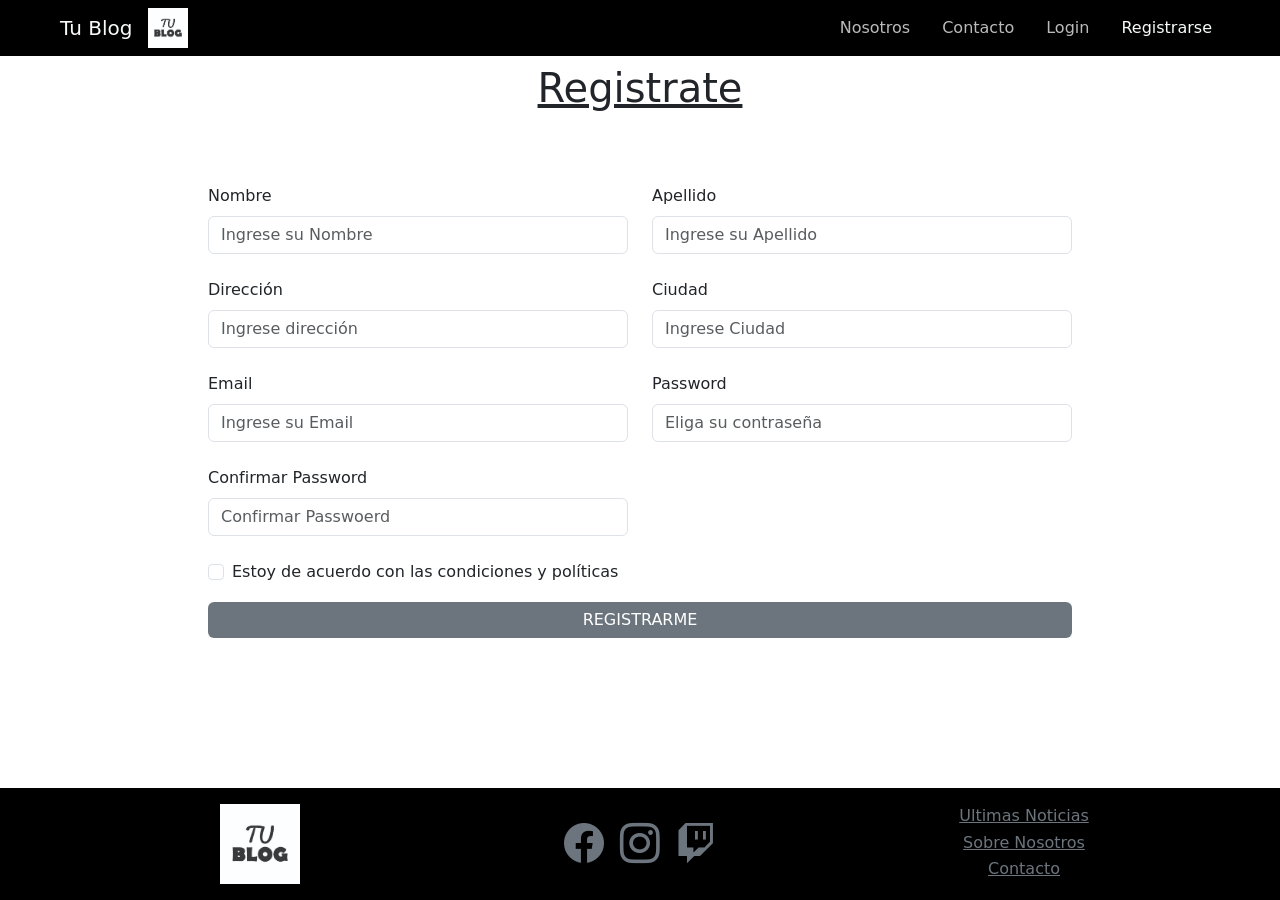
<file: page/suscripcion.html>
<!doctype html>
<html lang="es">
  <head>
    <meta charset="UTF-8" />
    <meta name="viewport" content="width=device-width, initial-scale=1.0" />
    <meta name="description" content="tu-blog-proyecto-modulo-1" />
    <meta name="author" content="nairPaez-samiraCarrera" />
    <link
      rel="shortcut icon"
      href="../img/LOGO-TU-BLOG-BLACO.jpg"
      type="image/x-icon"
    />
    <link
      href="https://cdn.jsdelivr.net/npm/bootstrap@5.3.8/dist/css/bootstrap.min.css"
      rel="stylesheet"
      integrity="sha384-sRIl4kxILFvY47J16cr9ZwB07vP4J8+LH7qKQnuqkuIAvNWLzeN8tE5YBujZqJLB"
      crossorigin="anonymous"
    />
    <link rel="stylesheet" href="../css/styles.css" />
    <title>Tu-Blog-Registro</title>
  </head>
  <body>
    <header class="fixed-top">
      <nav class="navbar navbar-expand-lg bg-black px-md-5">
        <div class="container-fluid">
          <a class="navbar-brand text-light" href="../index.html">Tu Blog</a>
          <a href="../index.html" class="me-auto"
            ><img
              src="../img/LOGO-TU-BLOG-BLACO.jpg"
              alt="logo-tu-blog"
              class="logo-tu-blog-nav"
          /></a>
          <button
            class="navbar-toggler"
            type="button"
            data-bs-toggle="collapse"
            data-bs-target="#navbarSupportedContent"
            aria-controls="navbarSupportedContent"
            aria-expanded="false"
            aria-label="Toggle navigation"
          >
            <span class="navbar-toggler-icon"></span>
          </button>
          <div class="collapse navbar-collapse" id="navbarSupportedContent">
            <ul class="navbar-nav ms-auto gap-3 row-gap-0 mb-2 mb-lg-0">
              <li class="nav-item">
                <a
                  class="nav-link text-light opacity-75"
                  aria-current="page"
                  href="./acerca-de-nosotros.html"
                  >Nosotros</a
                >
              </li>
              <li class="nav-item">
                <a class="nav-link text-light opacity-75" href="./contacto.html"
                  >Contacto</a
                >
              </li>
              <li class="nav-item text-light opacity-75">
                <a class="nav-link text-light" href="./login.html">Login</a>
              </li>
              <li class="nav-item">
                <a class="nav-link text-light active" href="./suscripcion.html"
                  >Registrarse</a
                >
              </li>
            </ul>
          </div>
        </div>
      </nav>
    </header>
    <main class="mt-5 mt-md-5 mb-5">
      <h1 class="my-4 mt-md-3 text-decoration-underline text-center">
        Registrate
      </h1>
      <div
        class="container mx-md-auto d-flex p-md-5 w-75"
      >
        <form>
          <div class="row">
            <div class="col-12 col-md-6 mb-4">
              <label for="name" class="form-label">Nombre</label>
              <input
                type="text"
                id="name"
                class="form-control"
                placeholder="Ingrese su Nombre"
                aria-label="First name"
                required
                maxlength="60"
                minlength="1"
              />
            </div>
            <div class="col-12 col-md-6 mb-4">
              <label for="apellido" class="form-label">Apellido</label>
              <input
                type="text"
                id="apellido"
                class="form-control"
                placeholder="Ingrese su Apellido"
                aria-label="Last name"
                required
                maxlength="60"
                minlength="1"
              />
            </div>
            <div class="col-md-6 mb-4">
              <label for="direccion" class="form-label">Dirección</label>
              <input
                type="text"
                class="form-control"
                id="direccion"
                placeholder="Ingrese dirección"
                required
                maxlength="60"
                minlength="1"
              />
            </div>
            <div class="col-md-6 mb-4">
              <label for="ciudad" class="form-label">Ciudad</label>
              <input type="text" class="form-control" id="ciudad" required
                maxlength="60"
                minlength="1"
                placeholder="Ingrese Ciudad"/>
            </div>
            <div class="col-md-6">
              <label for="email" class="form-label">Email</label>
              <input
                type="email"
                class="form-control mb-4"
                id="email"
                required
                maxlength="60"
                minlength="1"
                placeholder="Ingrese su Email"
              />
            </div>
            <div class="col-md-6 mb-4">
              <label for="password" class="form-label">Password</label>
              <input
                type="password"
                class="form-control"
                id="password"
                required
                maxlength="60"
                minlength="1"
                placeholder="Eliga su contraseña"
              />
            </div>
            <div class="col-md-6 mb-4">
              <label for="password" class="form-label"
                >Confirmar Password</label
              >
              <input
                type="password"
                class="form-control"
                id="password"
                required
                maxlength="60"
                minlength="1"
                placeholder="Confirmar Passwoerd"
              />
            </div>
            <div class="col-12">
              <div class="form-check">
                <input
                  class="form-check-input"
                  type="checkbox"
                  id="acuerdo-terminos"
                  required
                />
                <label class="form-check-label mb-3" for="acuerdo-terminos">
                  Estoy de acuerdo con las condiciones y políticas
                </label>
              </div>
            </div>
            <div class="col-12">
              <button type="submit" class="btn btn-primary w-100 bg-secondary border-0">REGISTRARME</button>
            </div>
          </div>
        </form>
        </div>
    </main>
    <footer class="bg-black py-3">
      <div class="container">
        <div class="row">
          <div class="col-12 col-md-4 text-center mb-4 mb-md-0">
            <img src="../img/LOGO-TU-BLOG-BLACO.jpg" alt="log-tu-blog" />
          </div>
          <div
            class="col-12 col-md-4 d-flex justify-content-center align-items-center gap-3 fs-1 mb-4 mb-md-0"
          >
            <a href="./error-404.html" class="text-secondary"
              ><i class="bi bi-facebook"></i
            ></a>
            <a href="./error-404.html" class="text-secondary"
              ><i class="bi bi-instagram"></i
            ></a>
            <a href="./error-404.html" class="text-secondary"
              ><i class="bi bi-twitch"></i
            ></a>
          </div>
          <div class="col-12 col-md-4 d-flex row text-center ms-1">
            <a href="./error-404.html" class="text-secondary"
              >Ultimas Noticias</a
            >
            <a href="./error-404.html" class="text-secondary">Sobre Nosotros</a>
            <a href="./error-404.html" class="text-secondary">Contacto</a>
          </div>
        </div>
      </div>
    </footer>
    <script
      src="https://cdn.jsdelivr.net/npm/bootstrap@5.3.8/dist/js/bootstrap.bundle.min.js"
      integrity="sha384-FKyoEForCGlyvwx9Hj09JcYn3nv7wiPVlz7YYwJrWVcXK/BmnVDxM+D2scQbITxI"
      crossorigin="anonymous"
    ></script>
  </body>
</html>
</file>
<file: css/styles.css>
@import url("https://cdn.jsdelivr.net/npm/bootstrap-icons@1.13.1/font/bootstrap-icons.min.css");
@import url("https://cdn.jsdelivr.net/npm/bootstrap-icons@1.13.1/font/bootstrap-icons.min.css");
/* * navbar */
.logo-tu-blog-nav {
  width: 40px;
}

/* *main */

.slide img {
  width: 100%;
  min-height: 300px;
  object-fit: cover;
}

body {
  display: flex;
  flex-direction: column;
  min-height: 100vh;
}

main {
  flex-grow: 1;
}

.resize {
  resize: none;
}

.usuarios {
  width: 25px;
  height: 25px;
  border-radius: 50%;
  background-color: red;
}

.bannerMercadolibre {
  position: sticky;
  top: 20px;
}

.galeria {
  border: 2px solid rgb(185, 180, 180);
  box-shadow: 10px 10px 10px 3px rgb(17, 17, 17);
  border-radius: 5px 50px 5px 50px;
}

.galeria:hover {
  background-color: rgb(173, 104, 104) !important;
  border: 2px solid rgb(88, 87, 87);
  border-radius: 5px 80px 5px 80px;
}

.card-galeria {
  box-shadow: 3px 7px 10px 0px black;
  border: none;
}

.card-galeria img {
  min-height: 250px;
  max-height: 250px;
  object-fit: cover;
}

.card-galeria img:hover {
  transform: scale(1.2);
  transition: 0.5s;
  border-radius: 5px 20px 5px 20px;
}

/* formulario login */
.form-login {
  max-height: 400px;
  img {
    width: 100%;
    height: 100%;
  }
}

.contenedor-integrantes img {
    width: 120px;
    height: 120px;
    border-radius: 50%;
    object-fit: cover;
    object-position: 30% 20%;
}
/* * FOOTER */

footer img {
  width: 80px;
}

@media (width>768px) {
  .slide img {
    height: 400px;
  }
  .card-galeria img {
    min-height: 143px;
    max-height: 143px;
    object-fit: cover;
  }
}

@media (width>992px) {
  .card-galeria img {
    min-height: 143px;
    max-height: 143px;
    object-fit: cover;
  }
}
</file>
